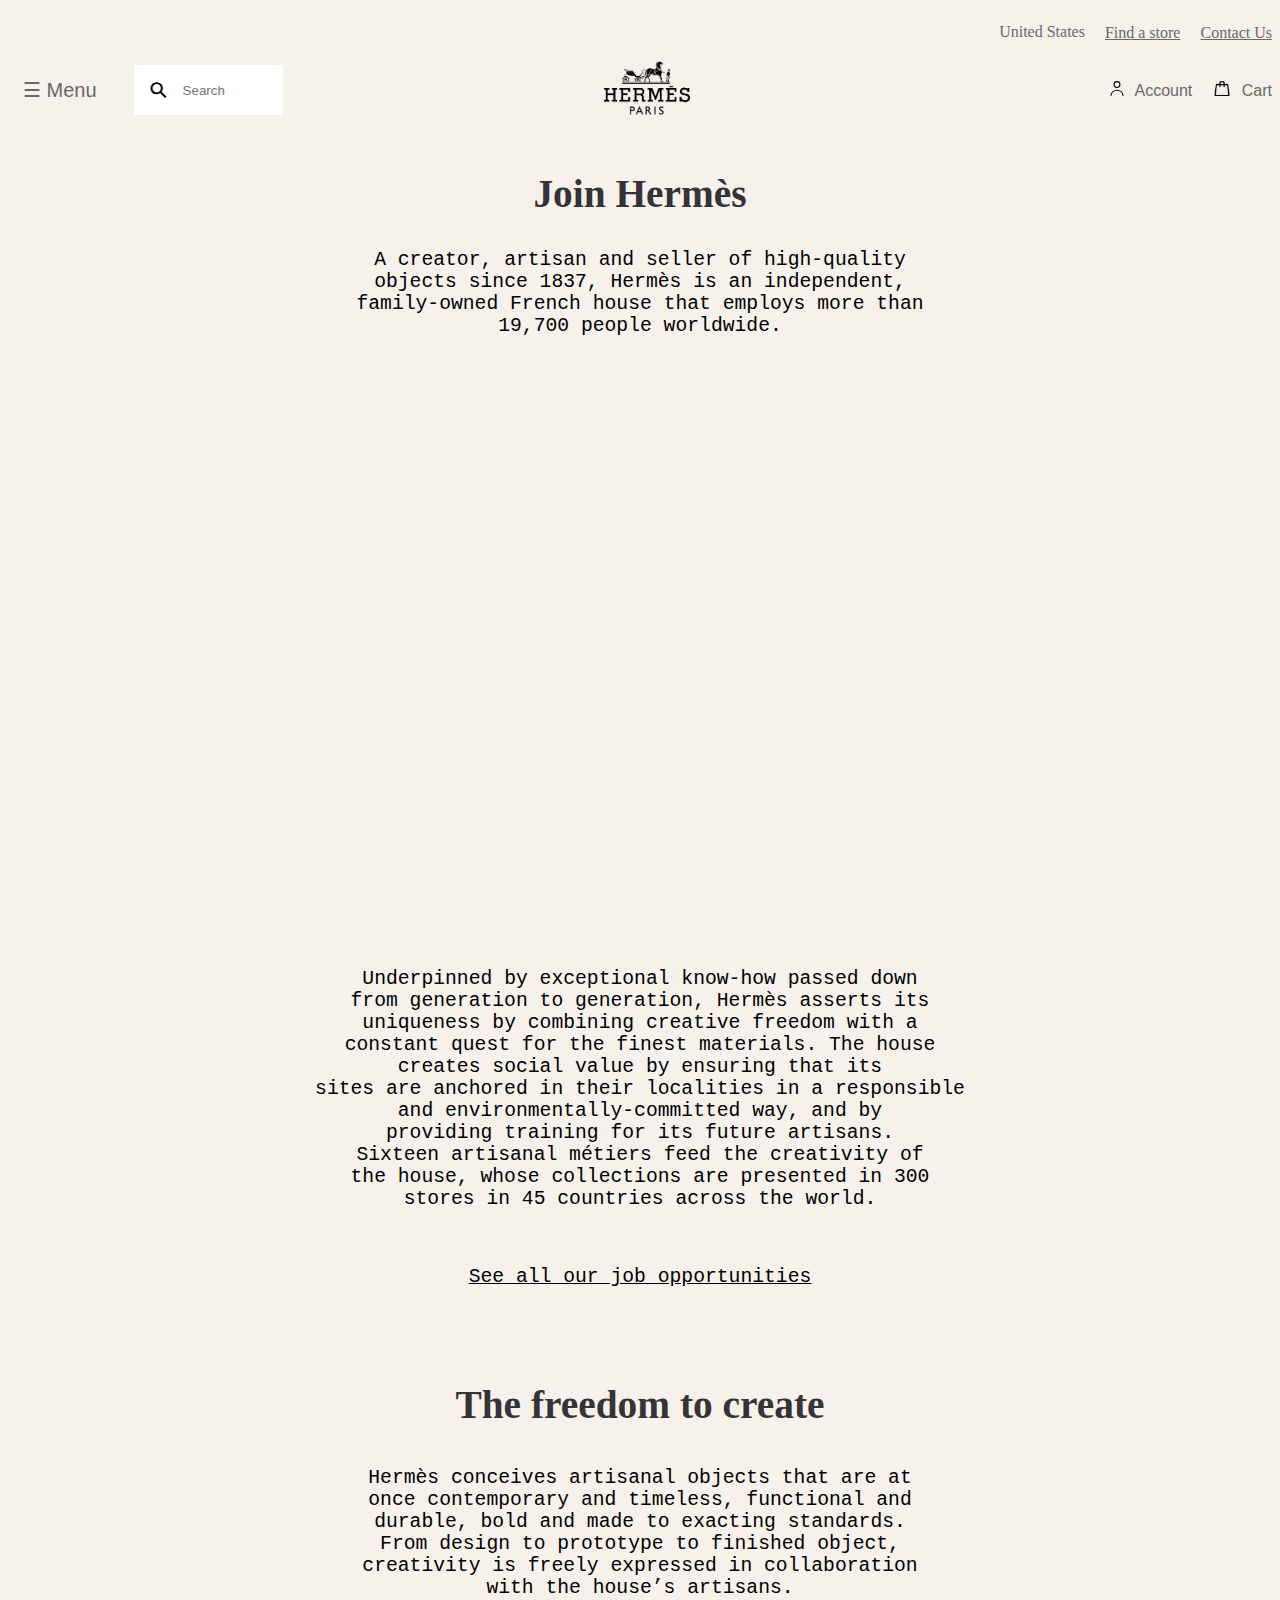
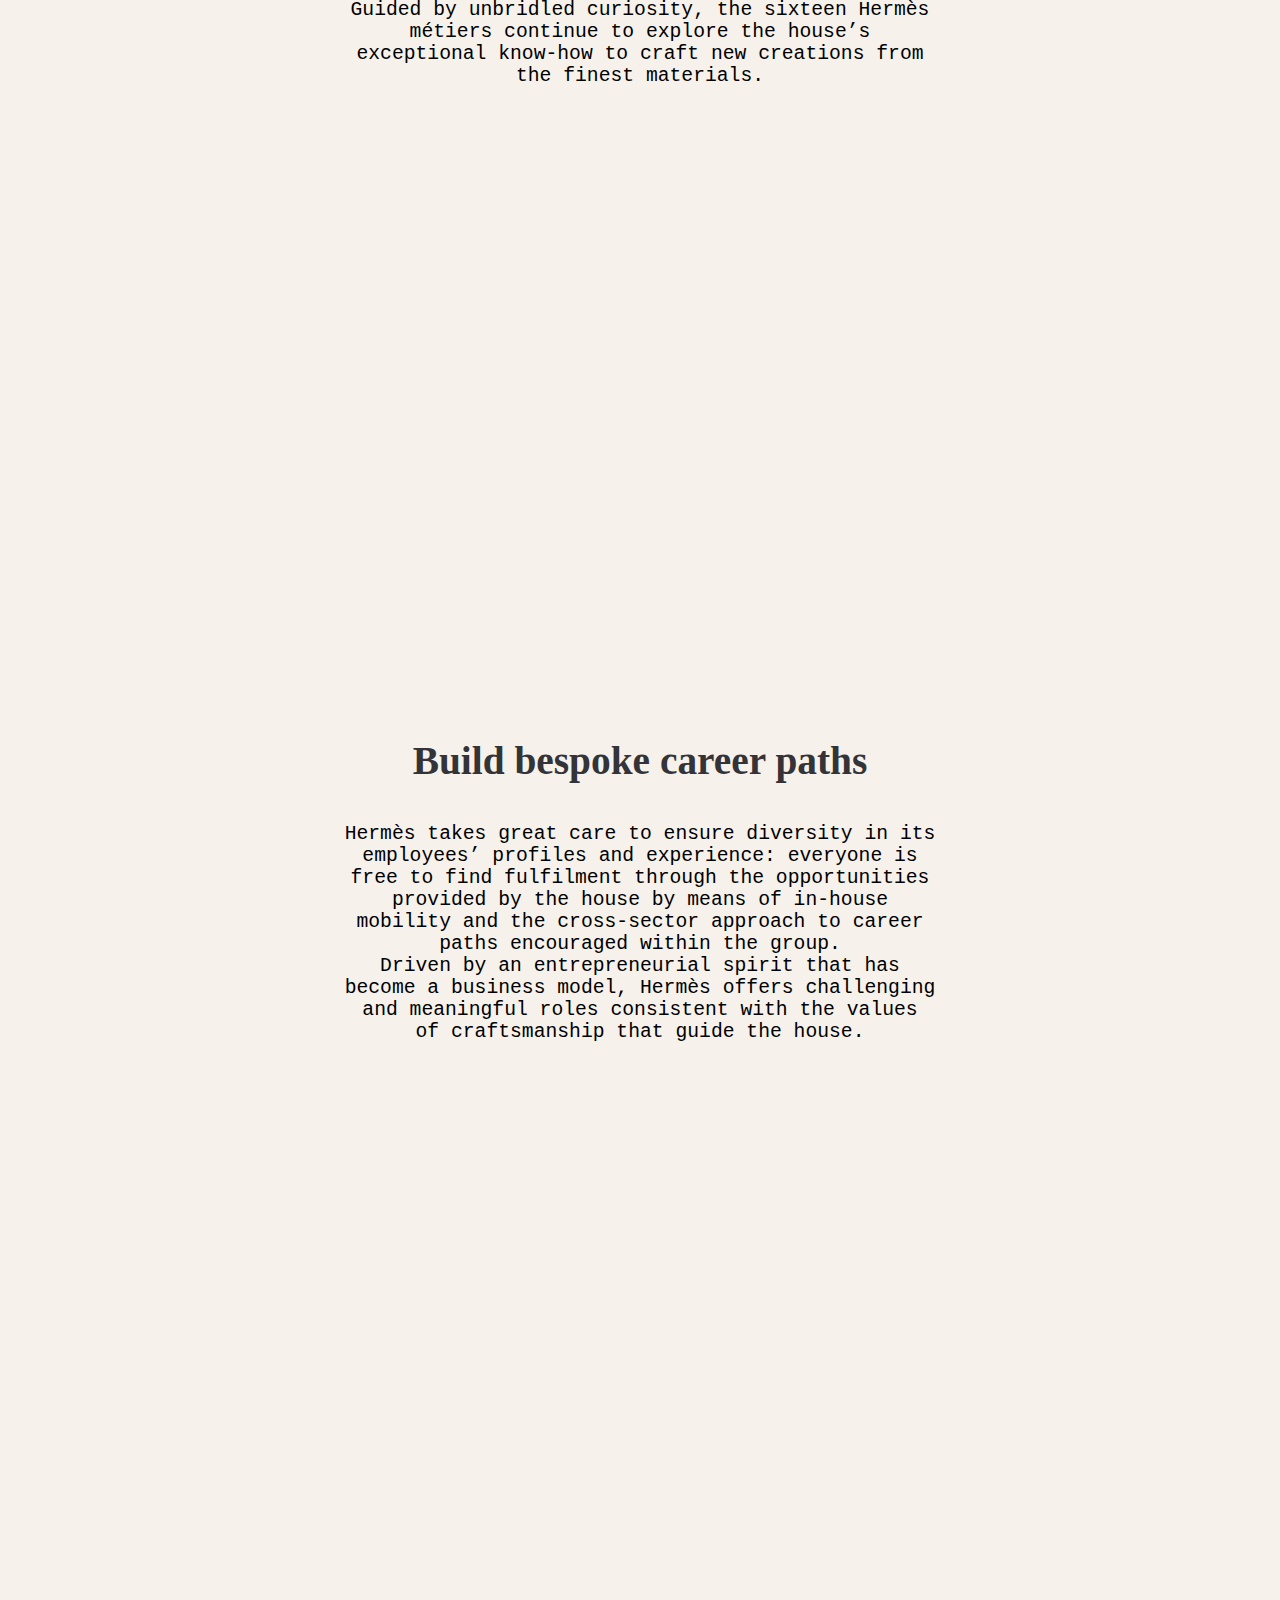
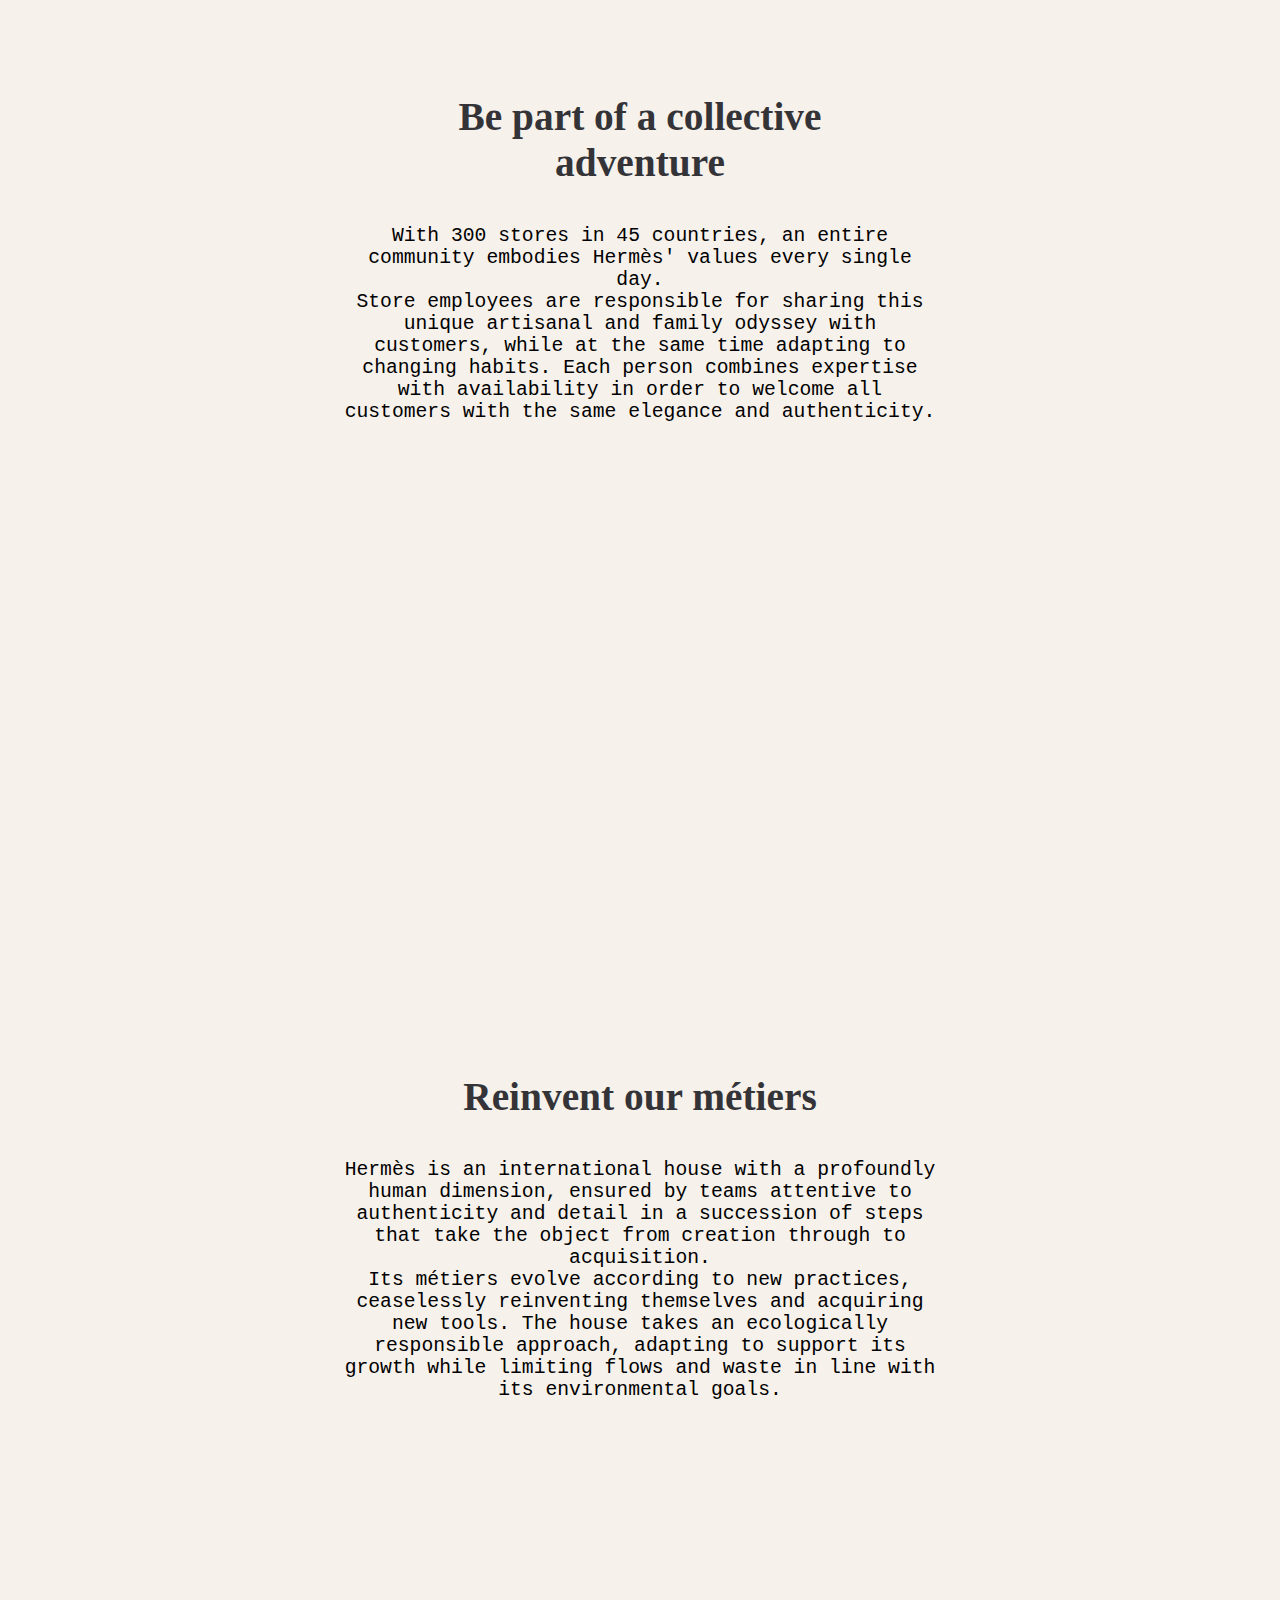
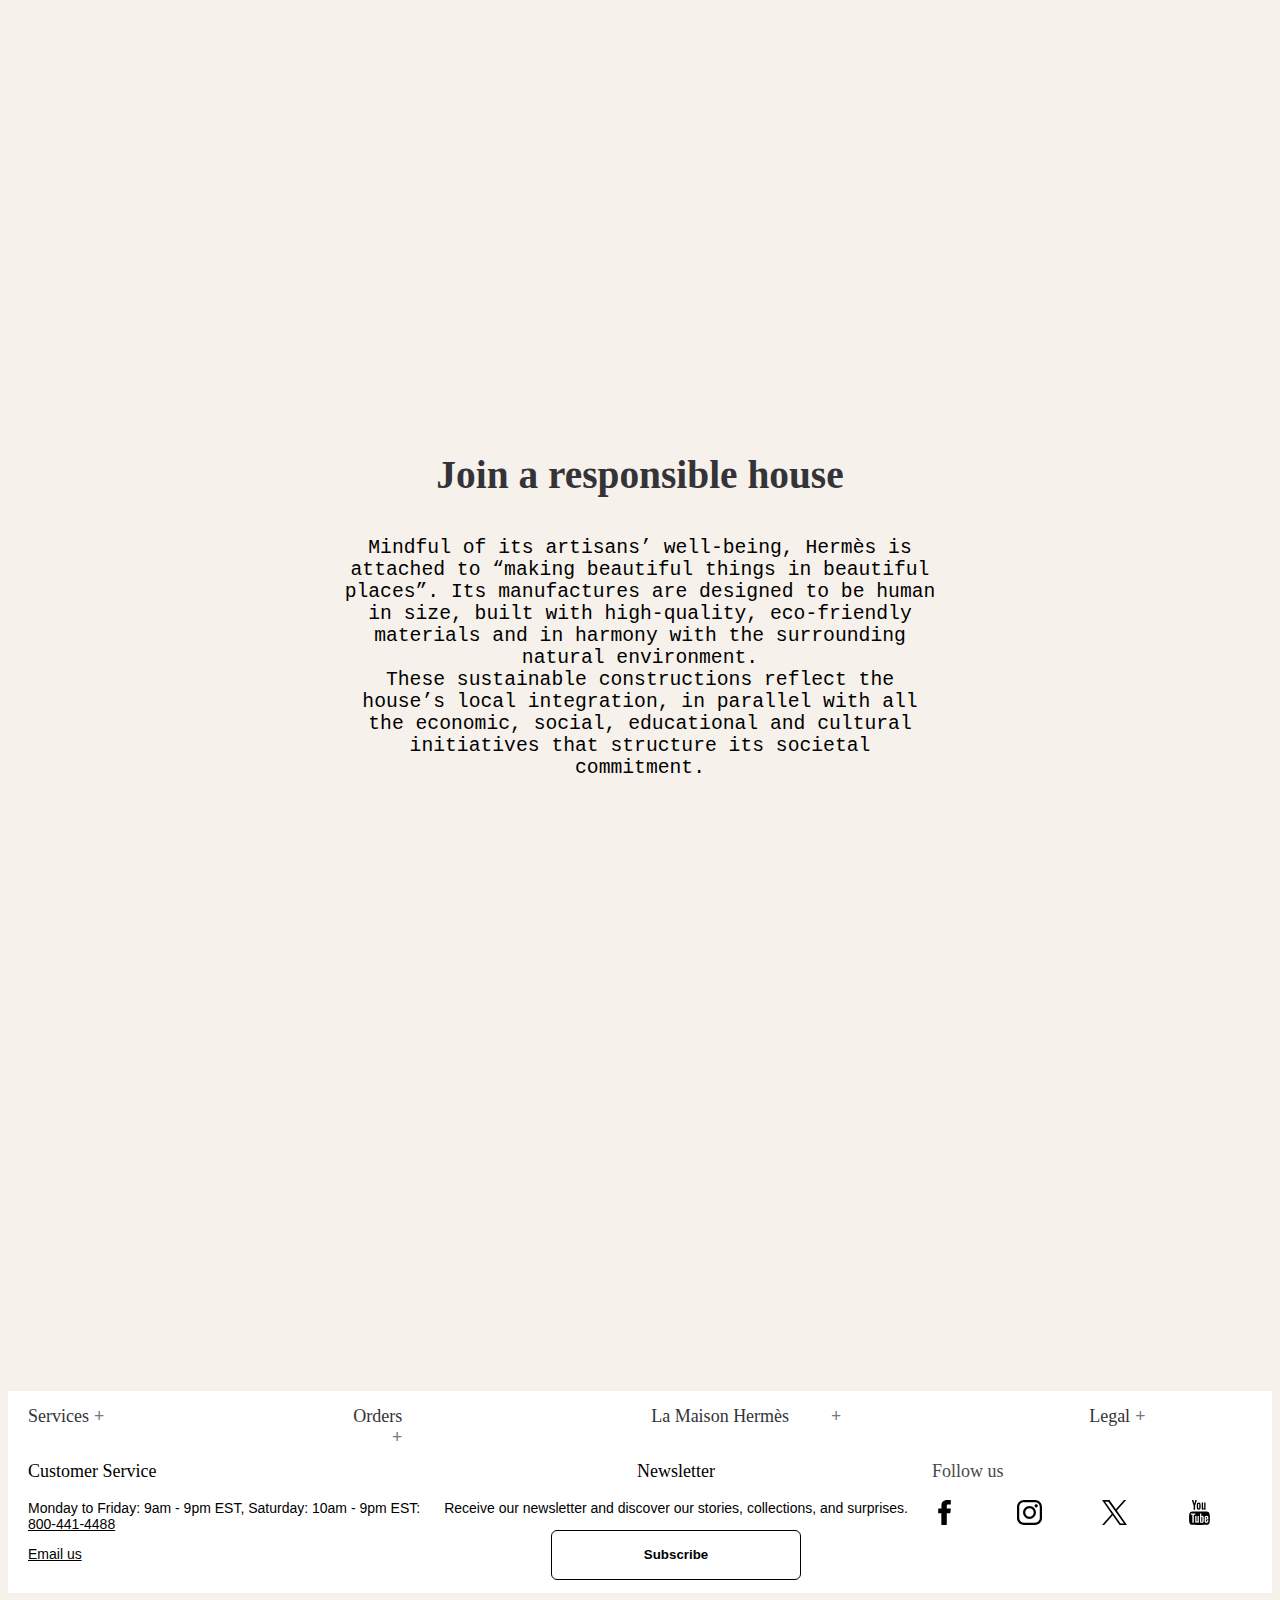
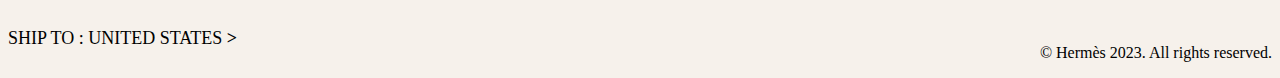
<file: home.html>
<!DOCTYPE html>
<html lang="en">
<head>
    <meta charset="UTF-8">
    <meta name="viewport" content="width=device-width, initial-scale=1.0">
    <title>Join Hermès | Hermès | Hermès USA</title>
    <link rel="stylesheet" href="home.css">
    <link href="https://db.onlinewebfonts.com/c/daf8c1a0f06e7a24d9dca48b9d88dac0?family=Orator+W01+Medium" rel="stylesheet">
    <link href="https://db.onlinewebfonts.com/c/c5bd605b45237a12c99133fa9d7cae49?family=Helvetica+W01+Roman" rel="stylesheet">
    <link rel="icon" type="image/x-icon" href="images/RMS.PA.svg">
    <script src="home.js" defer></script>
</head>
<body>
    <div id="myLocationpanel" class="locationpanel">
        <div class="locationpanel-bgd"></div>
        <div class="locationpanel-content">
            <div class="location-wrapper">
                <a href="javascript:void(0)" class="closebtn" onclick="closeLocation()">X Location</a>
                <p>Please note, should you switch locations, you will lose the contents of your cart.</p>
                <p>Please choose your region:</p>
            </div>
            <button class="accordion">Europe</button>
            <div class="panel">
                <ul>
                    <li>Belgium</li><br>
                    <li>Belgique</li><br>
                    <li>Czech Republic</li><br>
                    <li>Denmark</li><br>
                    <li>Deutschland</li><br>
                    <li>España</li><br>
                    <li>Finland</li><br>
                    <li>France</li><br>
                    <li>Ireland</li><br>
                    <li>Italia</li><br>
                    <li>Luxembourg</li><br>
                    <li>Netherlands</li><br>
                    <li>Norway</li><br>
                    <li>Österreich</li><br>
                    <li>Poland</li><br>
                    <li>Portugal</li><br>
                    <li>Suisse</li><br>
                    <li>Schweiz</li><br>
                    <li>Sweden</li><br>
                    <li>United Kingdom</li><br>
                </ul>
            </div>
            <button class="accordion">Middle East</button>
            <div class="panel">
                <ul>
                    <li>Saudi Arabia</li><br>
                    <li>United Arab Emirates</li><br>
                </ul>
            </div>
            <button class="accordion">Americas</button>
            <div class="panel">
                <ul>
                    <li>United States</li><br>
                    <li>Canada (English)</li><br>
                    <li>Canada (Français)</li><br>
                    <li>Brasil</li><br>
                </ul>
            </div>
            <button class="accordion">Asia</button>
            <div class="panel">
                <ul>
                    <li>中国内地</li><br>
                    <li>Mainland China</li><br>
                    <li>Hong Kong SAR</li><br>
                    <li>Macau SAR</li><br>
                    <li>台灣地區</li><br>
                    <li>日本</li><br>
                    <li>대한민국</li><br>
                    <li>Singapore</li><br>
                    <li>Malaysia</li><br>
                    <li>Thailand</li><br>
                </ul>
            </div>
            <button class="accordion">Oceania</button>
            <div class="panel">
                <ul>
                    <li>Australia</li>
                </ul>
            </div>
        </div>
    </div>
    <div id="mySidepanel" class="sidepanel">
        <div class="sidepanel-content">
            <div class="sidepanel-content-top">
                <br><br><br>
                <a href="javascript:void(0)" class="closebtn" onclick="closeNav()">X Menu</a>
                <button class="accordion">Women</button>
                <div class="panel">
                    <p>Lorem ipsum dolor sit amet, consectetur adipisicing elit, sed do eiusmod tempor incididunt ut labore et dolore magna aliqua. Ut enim ad minim veniam, quis nostrud exercitation ullamco laboris nisi ut aliquip ex ea commodo consequat.</p>
                </div>
                
                <button class="accordion">Men</button>
                <div class="panel">
                    <p>Lorem ipsum dolor sit amet, consectetur adipisicing elit, sed do eiusmod tempor incididunt ut labore et dolore magna aliqua. Ut enim ad minim veniam, quis nostrud exercitation ullamco laboris nisi ut aliquip ex ea commodo consequat.</p>
                </div>
                
                <button class="accordion">Home, outdoor and equestrian</button>
                <div class="panel">
                    <p>Lorem ipsum dolor sit amet, consectetur adipisicing elit, sed do eiusmod tempor incididunt ut labore et dolore magna aliqua. Ut enim ad minim veniam, quis nostrud exercitation ullamco laboris nisi ut aliquip ex ea commodo consequat.</p>
                </div>
                
                <button class="accordion">Jewelry and watches</button>
                <div class="panel">
                    <p>Lorem ipsum dolor sit amet, consectetur adipisicing elit, sed do eiusmod tempor incididunt ut labore et dolore magna aliqua. Ut enim ad minim veniam, quis nostrud exercitation ullamco laboris nisi ut aliquip ex ea commodo consequat.</p>
                </div>
                
                <button class="accordion">Fragrances and make-up</button>
                <div class="panel">
                    <p>Lorem ipsum dolor sit amet, consectetur adipisicing elit, sed do eiusmod tempor incididunt ut labore et dolore magna aliqua. Ut enim ad minim veniam, quis nostrud exercitation ullamco laboris nisi ut aliquip ex ea commodo consequat.</p>
                </div>
                
                <button class="accordion">Gifts and Petit h</button>
                <div class="panel">
                    <p>Lorem ipsum dolor sit amet, consectetur adipisicing elit, sed do eiusmod tempor incididunt ut labore et dolore magna aliqua. Ut enim ad minim veniam, quis nostrud exercitation ullamco laboris nisi ut aliquip ex ea commodo consequat.</p>
                </div>
                
                <button class="accordion">Special editions and services</button>
                <div class="panel">
                    <p>Lorem ipsum dolor sit amet, consectetur adipisicing elit, sed do eiusmod tempor incididunt ut labore et dolore magna aliqua. Ut enim ad minim veniam, quis nostrud exercitation ullamco laboris nisi ut aliquip ex ea commodo consequat.</p>
                </div>
                <hr>
                <button class="accordion">Recreated by Aidan Galvez</button>
                <div class="panel">
                    <p>Check Out My Website!</p>
                </div>
            </div>
            <div class="sidepanel-content-bottom">
                <ul>
                    <br>
                    <li class="sidepanel-content-bottom-bullet"><span class="profile"><img src="images/Pinpoint.svg"></span><span class="modal-footer-text">Find a store</span></li></li>
                    <br><br><br>
                    <li class="sidepanel-content-bottom-bullet"><span class="profile"><img src="images/pfp.svg"></span><span class="modal-footer-text">Account</span></li>
                    <br><br><br>
                    <li class="sidepanel-content-bottom-bullet"><span class="profile"><img src="images/Speech.svg"></span><span class="modal-footer-text">Contact Us</span></li>
                </ul>
            </div>
        </div>
    <div class="locationpanel-bgd"></div>
    </div>
    <div class="wrapper">
        <div class="location">
            <toggle class="openbtn-location" onclick="openLocation()">United States</toggle>  
            <div class="box">
                <a href="#"><p>Find a store</p></a>
            </div>
            <div class="box">
                <a href="#"><p>Contact Us</p></a>
            </div>
        </div>
    </div>
    <header>
        <div id="header" class="wrapper">
            <div class="top">
                <div class="topnav">
                    <toggle class="openbtn" onclick="openNav()">☰ Menu </toggle>  
                    <div class="search-container">
                        <form action="/search" method="get">
                        <input class="search" id="searchleft" type="search" name="q" placeholder="Search">
                        <label class="selector searchselector" for="searchleft"><span class="mglass">&#9906;</span></label>
                        </form>
                    </div>
                    <div class="logo">
                        <div class="logo-picture">
                            <a href="home.html">
                                <img src="images/logo.png">
                            </a>
                        </div>
                        <div class="logo-picture-mobile">
                            <a href="home.html">
                                <img src="images/logo-2.png">
                            </a>
                        </div>
                    </div>
                    <div class="account">
                        <a href="#">
                            <span class="profile"><img src="images/pfp.svg"></span>
                            <span class="svg-text">Account</span>
                        </a>
                    </div>
                    <div class="cart">
                        <a href="#">
                            <span class="handbag"><img src="images/handbag.png"></span>
                            <span class="svg-text">Cart</span>
                        </a>
                    </div>
                </div>
            </div>
        </div>
          
    </header>
    <div class="main-content">
        <h2 class="title">Join Hermès</h2>
            <p class="description">A creator, artisan and seller of high-quality<br>objects since 1837, Hermès is an independent,<br>family-owned French house that employs more than<br>19,700 people worldwide.</p>
            <br><br>
        <iframe class="video" src="https://www.youtube.com/embed/hbfl-5CZxKA" title="YouTube video player" frameborder="0" allow="accelerometer; autoplay; clipboard-write; encrypted-media; gyroscope; picture-in-picture; web-share" allowfullscreen></iframe>
            <br><br><br><br>
            <p class="description">Underpinned by exceptional know-how passed down<br>from generation to generation, Hermès asserts its<br>uniqueness by combining creative freedom with a<br>constant quest for the finest materials. The house<br>creates social value by ensuring that its<br>sites are anchored in their localities in a responsible<br>and environmentally-committed way, and by<br>providing training for its future artisans.<br>Sixteen artisanal métiers feed the creativity of<br>the house, whose collections are presented in 300<br>stores in 45 countries across the world.</p>
            <br><br>
        <a class="description" href="oppportunities.html">See all our job opportunities</a>
            <br><br><br><br>
        <h2>
            <p class="title">The freedom to create</p>
        </h2>
            <p class="description">Hermès conceives artisanal objects that are at<br>once contemporary and timeless, functional and<br>durable, bold and made to exacting standards.<br>From design to prototype to finished object,<br>creativity is freely expressed in collaboration<br>with the house’s artisans.<br>Guided by unbridled curiosity, the sixteen Hermès<br>métiers continue to explore the house’s<br>exceptional know-how to craft new creations from<br>the finest materials.</p>
            <br><br>
        <iframe class="video" src="https://www.youtube.com/embed/azvENQOQ9R8" title="YouTube video player" frameborder="0" allow="accelerometer; autoplay; clipboard-write; encrypted-media; gyroscope; picture-in-picture; web-share" allowfullscreen></iframe>
        <br><br><br><br>
        <h2>
            <p class ="title">Build bespoke career paths</p>
        </h2>
            <p class="description">Hermès takes great care to ensure diversity in its<br>employees’ profiles and experience: everyone is<br>free to find fulfilment through the opportunities<br>provided by the house by means of in-house<br>mobility and the cross-sector approach to career<br>paths encouraged within the group.<br>Driven by an entrepreneurial spirit that has<br>become a business model, Hermès offers challenging<br>and meaningful roles consistent with the values<br>of craftsmanship that guide the house.</p>
            <br><br>
            <iframe class="video" src="https://www.youtube.com/embed/LU_JloiE76A" title="YouTube video player" frameborder="0" allow="accelerometer; autoplay; clipboard-write; encrypted-media; gyroscope; picture-in-picture; web-share" allowfullscreen></iframe>
            <br><br><br><br>
        <h2>
            <p class="title">Be part of a collective<br>adventure</p>
        </h2>
            <p class="description">With 300 stores in 45 countries, an entire<br>community embodies Hermès' values every single<br>day.<br>Store employees are responsible for sharing this<br>unique artisanal and family odyssey with<br>customers, while at the same time adapting to<br>changing habits. Each person combines expertise<br>with availability in order to welcome all<br>customers with the same elegance and authenticity.</p>
        <br><br>
        <iframe class="video" src="https://www.youtube.com/embed/YpZ56R66T5o" title="YouTube video player" frameborder="0" allow="accelerometer; autoplay; clipboard-write; encrypted-media; gyroscope; picture-in-picture; web-share" allowfullscreen></iframe>            <br><br><br><br>
        <h2>
            <p class="title">Reinvent our métiers</p>
        </h2>
            <p class="description">Hermès is an international house with a profoundly<br>human dimension, ensured by teams attentive to<br>authenticity and detail in a succession of steps<br>that take the object from creation through to<br>acquisition.<br>Its métiers evolve according to new practices,<br>ceaselessly reinventing themselves and acquiring<br>new tools. The house takes an ecologically<br>responsible approach, adapting to support its<br>growth while limiting flows and waste in line with<br>its environmental goals.</p>
        <br><br>
        
        <iframe class="video" src="https://www.youtube.com/embed/YZwnYlzvHQI" title="YouTube video player" frameborder="0" allow="accelerometer; autoplay; clipboard-write; encrypted-media; gyroscope; picture-in-picture; web-share" allowfullscreen></iframe>        <br><br><br><br>
        <h2>
            <p class="title">Join a responsible house</p>
        </h2>
            <p class="description">Mindful of its artisans’ well-being, Hermès is<br>attached to “making beautiful things in beautiful<br>places”. Its manufactures are designed to be human<br>in size, built with high-quality, eco-friendly<br>materials and in harmony with the surrounding<br>natural environment.<br>These sustainable constructions reflect the<br>house’s local integration, in parallel with all<br>the economic, social, educational and cultural<br>initiatives that structure its societal<br>commitment.</p>   
        <br><br>
        <iframe class="video" src="https://www.youtube.com/embed/G-HNT1OPn3w" title="YouTube video player" frameborder="0" allow="accelerometer; autoplay; clipboard-write; encrypted-media; gyroscope; picture-in-picture; web-share" allowfullscreen></iframe>        <br><br><br><br>
    </div>
    <footer>
        <div class="service-1 click1">
            <div class="row">
                <div class="medium-12 small-12 columns smalldesc">
                    <div class="accordion-footer">
                        <div class="accordion-content">
                            <services class="services">Services</services>
                            <div class="dropdown-content">
                            <ul>
                                <li>Contact us</li><br>
                                <li>FAQ</li><br>
                                <li>Find a store</li><br>
                                <li>Stores selling beauty products</li><br>
                                <li>Gifting</li><br>
                                <li>Made to measure</li><br>
                                <li>Maintenance and Repair</li><br>
                            </ul>
                            </div>
                        </div>
                        <div class="accordion-content">
                            <section class="section">Orders</section>
                            <div class="dropdown-content">
                                <ul>
                                    <li>Payment</li><br>
                                    <li>Shipping</li><br>
                                    <li>Collect in store</li><br>
                                    <li>Track orders</li><br>
                                    <li>Returns & exchanges</li><br>
                                </ul>
                            </div>
                        </div>
                        <div class="accordion-content">
                            <aside class="aside">La Maison Hermès</aside>
                            <div class="dropdown-content">
                                <ul>
                                    <li>Sustainable development</li><br>
                                    <li>The Hermès Foundation</li><br>
                                    <li>Join Hermès</li><br>
                                    <li>Finance & Governance</li><br>
                                    <li>Our partner brands</li><br>
                                </ul>
                            </div>
                        </div>
                        <div class="accordion-content">
                            <code class="code">Legal</code>
                            <div class="dropdown-content">
                                <ul>
                                    <li>Terms and conditions</li><br>
                                    <li>Privacy & Cookies</li><br>
                                    <li>BCR</li><br>
                                    <li>California Transparency in Supply Chain Act</li><br>
                                    <li>Transparency in coverage</li><br>
                                    <li>Do Not Sell/Share My Personal Information</li><br>
                                    <li>Legal issues</li><br>
                                    <li>Accessibility</li><br>
                                </ul>
                            </div>
                        </div>
                    </div>
                </div>
            </div>
        </div>
        <div class="bottom">
            <div class="media">
                <div class="customer-service">
                    <p class="big-txt">Customer Service</p>
                    <p class="small-txt">Monday to Friday: 9am - 9pm EST, Saturday: 10am - 9pm EST:<br><a href="#">800-441-4488</a></p>
                    <p class="small-txt"><a href="#">Email us</a></p>
                </div>
                <div class="newsletter">
                    <p class="big-txt">Newsletter</p>
                    <p class="small-txt">Receive our newsletter and discover our stories, collections, and surprises.</p>
                    <button class="subscribe"><strong>Subscribe</strong></button>
                </div>
                <div class="socials">
                    <p class="big-txt">Follow us</p>
                        <div class="media-img">
                            <a class="app" href="#"><img src="images/Facebook.svg"></a>
                            <a class="app" href="#"><img src="images/Instagram.svg"></a>
                            <a class="app" href="#"><img src="images/Twitter.svg"></a>
                            <a class="app" href="#"><img class="youtube" src="images/Vintage-Youtube.svg"></a>
                        </div>
                </div>
            </div>
        </div>
    </footer>
    <div class="rock-bottom">
        <toggle class="openbtn-geo" onclick="openLocation()">SHIP TO : UNITED STATES <strong>></strong></toggle>
        <div class="copywrite">
            <p>© Hermès 2023. All rights reserved.</p>
        </div>
    </div>
</body>
</html>
</file>
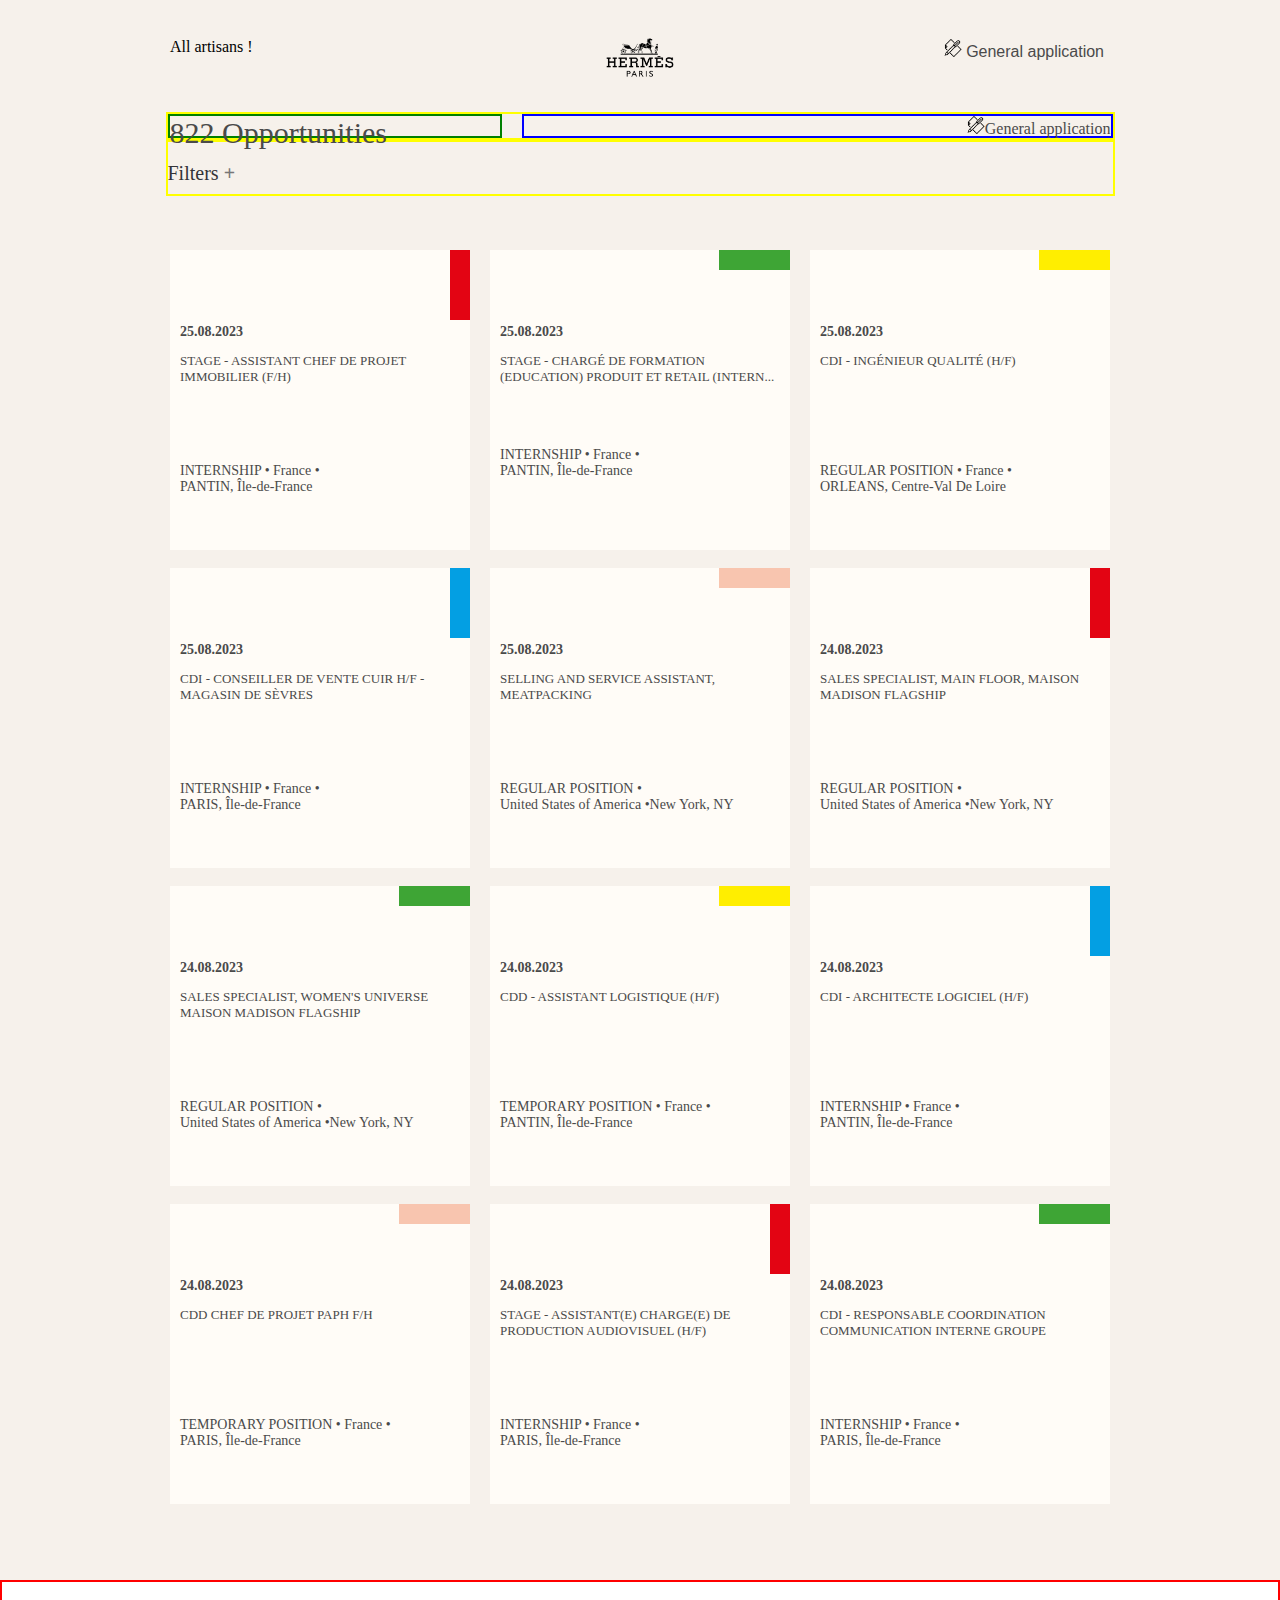
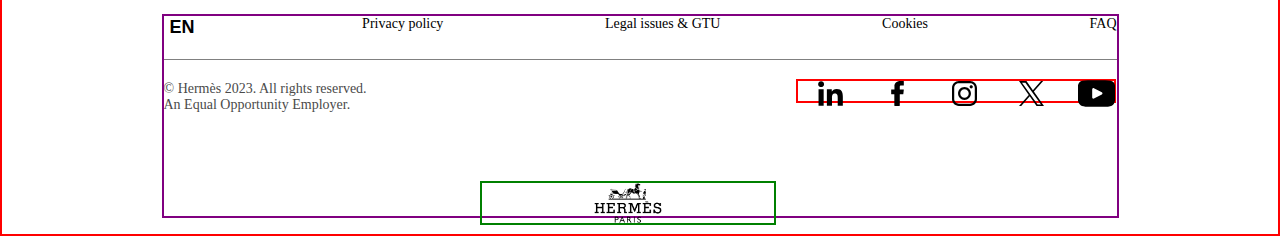
<file: oppportunities.html>
<!DOCTYPE html>
<html lang="en">
<head>
    <meta charset="UTF-8">
    <meta name="viewport" content="width=device-width, initial-scale=1.0">
    <title>Our opportunities | Hermès</title>
    <link rel="stylesheet" href="opportunities.css">
    <link rel="stylesheet" href="https://cdnjs.cloudflare.com/ajax/libs/font-awesome/4.7.0/css/font-awesome.min.css">
    <link rel="icon" type="image/x-icon" href="images/RMS.PA.svg">
    <link href="https://db.onlinewebfonts.com/c/daf8c1a0f06e7a24d9dca48b9d88dac0?family=Orator+W01+Medium" rel="stylesheet">
    <script src="opportunities.js" defer></script>
</head>
<body>
<br>
<div class="directions">
    <div class="left">
        <a href="home.html">All artisans !</a>
    </div>
    <div class="middle">
        <a href="home.html">
            <div class="middle-picture">
                <img src="images/logo.png">
            </div>
            <div class="middle-picture-mobile">
                <img src="images/logo-2.png">
            </div>
        </a>
    </div>
    <div class="right">
        <a href="#">
            <div class="right-text">
                <button class="button open-button">
                    <span class="apply"><img src="images/apply.png">
                    <span class= "gen-app">General application</span>
                </button>
            </div>
        </a>
    </div>
    <dialog class="modal" id="modal">
        <div class="modal-title">
            <p class="choice">Choose your country</p>
            <button class="button close-button"><span class="x">X</span></button>
        </div>
        <hr>
        <div class="countries">
            <div class="col-1">
                <ul class="col-2">
                    <a href="#"><li>Germany</li></a><br>
                    <a href="#"><li>Argentina</li></a><br>
                    <a href="#"><li>Australia</li></a><br>
                    <a href="#"><li>Austria</li></a><br>
                    <a href="#"><li>Belgium</li></a><br>
                    <a href="#"><li>Brazil</li></a><br>
                    <a href="#"><li>Canada</li></a>
                </ul>
            </div>
            <div class="col-1">
                <ul class="col-2">
                    <a href="#"><li>China</li></a><br>
                    <a href="#"><li>South Korea</li></a><br>
                    <a href="#"><li>Denmark</li></a><br>
                    <a href="#"><li>United Arab Emirates</li></a><br>
                    <a href="#"><li>Spain</li></a><br>
                    <a href="#"><li>United States of America</li></a><br>
                    <a href="#"><li>Finland</li></a>
                </ul>
            </div>
            <div class="col-1">
                <ul class="col-2">
                    <a href="#"><li>France</li></a><br>
                    <a href="#"><li>Greece</li></a><br>
                    <a href="#"><li>India</li></a><br>
                    <a href="#"><li>Ireland</li></a><br>
                    <a href="#"><li>Italy</li></a><br>
                    <a href="#"><li>Japan</li></a><br>
                    <a href="#"><li>Luxembourg</li></a>
                </ul>
            </div>
            <div class="col-1">
                <ul class="col-2">
                    <a href="#"><li>Malaysia</li></a><br>
                    <a href="#"><li>Mexico</li></a><br>
                    <a href="#"><li>Norway</li></a><br>
                    <a href="#"><li>Netherlands</li></a><br>
                    <a href="#"><li>Poland</li></a><br>
                    <a href="#"><li>Portugal</li></a><br>
                    <a href="#"><li>United Kingdom</li></a>
                </ul>
            </div>
            <div class="col-1">
                <ul class="col-2">
                    <a href="#"><li>Singapore</li></a><br>
                    <a href="#"><li>Switzerland</li></a><br>
                    <a href="#"><li>Sweden</li></a><br>
                    <a href="#"><li>Thailand</li></a><br>
                    <a href="#"><li>Turkey</li></a>
                </ul>
            </div>
        </div>
    </dialog>
</div>
<br><br><br>


<div class="container">
    <div class="opportunities">822 Opportunities</div>

    <div class="search">
        <a href="#">
            <div class="right-text">
                <span class="apply"><img src="images/apply.png"><span class= "gen-app">General application</span>
            </div>
        </a>
    </div>
</div>

<div class="service-1 click1">
    <div class="container">
        <div class="medium-12 small-12 columns smalldesc">
            <section class="filters">Filters</section>
            <div class="filter-container">
                <div class="title">
                    Country / Region
                    <hr>
                    <div class="selection">
                        <label class="alerts">Australia (2)
                            <input type="checkbox">
                            <span class="checkmark"></span>
                        </label>
                        <label class="alerts">Austria (3)
                            <input type="checkbox">
                            <span class="checkmark"></span>
                        </label>
                        <label class="alerts">Belgium (7)
                            <input type="checkbox">
                            <span class="checkmark"></span>
                        </label>
                        <label class="alerts">China (35)
                            <input type="checkbox">
                            <span class="checkmark"></span>
                        </label>
                        <label class="alerts">Denmark (2)
                            <input type="checkbox">
                            <span class="checkmark"></span>
                        </label>
                        <label class="alerts">France (590)
                            <input type="checkbox">
                            <span class="checkmark"></span>
                        </label>
                        <label class="alerts">Germany (31)
                            <input type="checkbox">
                            <span class="checkmark"></span>
                        </label>
                        <label class="alerts">Guam (3)
                            <input type="checkbox">
                            <span class="checkmark"></span>
                        </label>
                        <label class="alerts">Italy (46)
                            <input type="checkbox">
                            <span class="checkmark"></span>
                        </label>
                        <label class="alerts">Malaysia (1)
                            <input type="checkbox">
                            <span class="checkmark"></span>
                        </label>
                        <label class="alerts">Mexico (1)
                            <input type="checkbox">
                            <span class="checkmark"></span>
                        </label>
                        <label class="alerts">Monaco (2)
                            <input type="checkbox">
                            <span class="checkmark"></span>
                        </label>
                        <label class="alerts">Netherlands (3)
                            <input type="checkbox">
                            <span class="checkmark"></span>
                        </label>
                        <label class="alerts">Singapore (2)
                            <input type="checkbox">
                            <span class="checkmark"></span>
                        </label>
                        <label class="alerts">South Korea (9)
                            <input type="checkbox">
                            <span class="checkmark"></span>
                        </label>
                        <label class="alerts">Sweden (3)
                            <input type="checkbox">
                            <span class="checkmark"></span>
                        </label>
                        <label class="alerts">Switzerland (11)
                            <input type="checkbox">
                            <span class="checkmark"></span>
                        </label>
                        <label class="alerts">Thailand (1)
                            <input type="checkbox">
                            <span class="checkmark"></span>
                        </label>
                        <label class="alerts">Turkey (1)
                            <input type="checkbox">
                            <span class="checkmark"></span>
                        </label>
                        <label class="alerts">United Arab Emirates (1)
                            <input type="checkbox">
                            <span class="checkmark"></span>
                        </label>
                        <label class="alerts">United Kingdom (10)
                            <input type="checkbox">
                            <span class="checkmark"></span>
                        </label>
                        <label class="alerts">United States of America (92)
                            <input type="checkbox">
                            <span class="checkmark"></span>
                        </label>
                    </div>
                    
                </div>
                <div class="title">Jobs
                    <hr>
                    <div class="selection">
                        <label class="alerts">Administrative Functions (17)
                            <input type="checkbox">
                            <span class="checkmark"></span>
                        </label>
                        <label class="alerts">Communication (60)
                            <input type="checkbox">
                            <span class="checkmark"></span>
                        </label>
                        <label class="alerts">Creation and Collection (32)
                            <input type="checkbox">
                            <span class="checkmark"></span>
                        </label>
                        <label class="alerts">Development and Innovation (41)
                            <input type="checkbox">
                            <span class="checkmark"></span>
                        </label>
                        <label class="alerts">Digital (21)
                            <input type="checkbox">
                            <span class="checkmark"></span>
                        </label>
                        <label class="alerts">Finance (41)
                            <input type="checkbox">
                            <span class="checkmark"></span>
                        </label>
                        <label class="alerts">HSE and Sustainable Development (16)
                            <input type="checkbox">
                            <span class="checkmark"></span>
                        </label>
                        <label class="alerts">Human Resources, Organisation (28)
                            <input type="checkbox">
                            <span class="checkmark"></span>
                        </label>
                        <label class="alerts">IT (51)
                            <input type="checkbox">
                            <span class="checkmark"></span>
                        </label>
                        <label class="alerts">Legal (7)
                            <input type="checkbox">
                            <span class="checkmark"></span>
                        </label>
                        <label class="alerts">Manufactory - Management (3)
                            <input type="checkbox">
                            <span class="checkmark"></span>
                        </label>
                        <label class="alerts">Patrimoine (5)
                            <input type="checkbox">
                            <span class="checkmark"></span>
                        </label>
                        <label class="alerts">Philanthrophy (3)
                            <input type="checkbox">
                            <span class="checkmark"></span>
                        </label>
                        <label class="alerts">Production (89)
                            <input type="checkbox">
                            <span class="checkmark"></span>
                        </label>
                        <label class="alerts">Quality (39)
                            <input type="checkbox">
                            <span class="checkmark"></span>
                        </label>
                        <label class="alerts">Real Estate (7)
                            <input type="checkbox">
                            <span class="checkmark"></span>
                        </label>
                        <label class="alerts">Retail (187)
                            <input type="checkbox">
                            <span class="checkmark"></span>
                        </label>
                        <label class="alerts">Sales Development & Retail Support (114)
                            <input type="checkbox">
                            <span class="checkmark"></span>
                        </label>
                        <label class="alerts">Security, Safety, Facility Management and General Services (18)
                            <input type="checkbox">
                            <span class="checkmark"></span>
                        </label>
                        <label class="alerts">Supply Chain and Purchasing (73)
                            <input type="checkbox">
                            <span class="checkmark"></span>
                        </label>
                        <label class="alerts">Top Management (3)
                            <input type="checkbox">
                            <span class="checkmark"></span>
                        </label>
                    </div>
                </div>
                <div class="title">Type of Contract
                    <hr>
                    <div class="selection">
                        <label class="alerts">Internship (167)
                            <input type="checkbox">
                            <span class="checkmark"></span>
                        </label>
                        <label class="alerts">Regular position (532)
                            <input type="checkbox">
                            <span class="checkmark"></span>
                        </label>
                        <label class="alerts">Temporary (80)
                            <input type="checkbox">
                            <span class="checkmark"></span>
                        </label>
                        <label class="alerts">Temporary position (26)
                            <input type="checkbox">
                            <span class="checkmark"></span>
                        </label>
                        <label class="alerts">VIE (1)
                            <input type="checkbox">
                            <span class="checkmark"></span>
                        </label>
                        <label class="alerts">Work Study (49)
                            <input type="checkbox">
                            <span class="checkmark"></span>
                        </label>
                    </div>
                </div>
            </div>
        </div>
    </div>
</div>

<br><br><br>

<div class="contain">
    <div class="row">
        <a href="#">
            <div class="red">
                <div class="flag-red"></div>
                <div class="content">
                    <span class="date"><br><br><br><br><strong>25.08.2023</strong></span>
                    <p class="description">STAGE - ASSISTANT CHEF DE PROJET IMMOBILIER (F/H)</p>
                    <p class="list"><br><br><br><br>INTERNSHIP • France •<br>PANTIN, Île-de-France</p>
                </div>
            </div>
        </a>
        <a href="#">
            <div class="green">
                <div class="flag-green"></div>
                <div class="content">
                    <span class="date"><br><br><br><br><strong>25.08.2023</strong></span>
                    <p class="description">STAGE - CHARGÉ DE FORMATION (EDUCATION) PRODUIT ET RETAIL (INTERN...</p>
                    <p class="list"><br><br><br>INTERNSHIP • France •<br>PANTIN, Île-de-France</p>
                </div>
            </div>
        </a>
        <a href="#">
            <div class="yellow">
                <div class="flag-yellow"></div>
                <div class="content">
                    <span class="date"><br><br><br><br><strong>25.08.2023</strong></span>
                    <p class="description">CDI - INGÉNIEUR QUALITÉ (H/F)</p>
                    <p class="list"><br><br><br><br><br>REGULAR POSITION • France •<br>ORLEANS, Centre-Val De Loire</p>
                </div>
            </div>
        </a>
    </div> 
    <br>
    <div class="row">
        <a href="#">
            <div class="blue">
                <div class="flag-blue"></div>
                <div class="content">
                    <span class="date"><br><br><br><br><strong>25.08.2023</strong></span>
                    <p class="description">CDI - CONSEILLER DE VENTE CUIR H/F - MAGASIN DE SÈVRES</p>
                    <p class="list"><br><br><br><br>INTERNSHIP • France •<br>PARIS, Île-de-France</p>
                </div>
            </div>
        </a>
        <a href="#">
            <div class="tan">
                <div class="flag-tan"></div>
                <div class="content">
                    <span class="date"><br><br><br><br><strong>25.08.2023</strong></span>
                    <p class="description">SELLING AND SERVICE ASSISTANT, MEATPACKING</p>
                    <p class="list"><br><br><br><br>REGULAR POSITION •<br>United States of America •New York, NY</p>
                </div>
            </div>
        </a>
        <a href="#">
            <div class="red">
                <div class="flag-red"></div>
                <div class="content">
                    <span class="date"><br><br><br><br><strong>24.08.2023</strong></span>
                    <p class="description">SALES SPECIALIST, MAIN FLOOR, MAISON MADISON FLAGSHIP</p>
                    <p class="list"><br><br><br><br>REGULAR POSITION •<br>United States of America •New York, NY</p>
                </div>
            </div>
        </a>
    </div> 
    <br>
    <div class="row">
        <a href="#">
            <div class="green">
                <div class="flag-green"></div>
                <div class="content">
                    <span class="date"><br><br><br><br><strong>24.08.2023</strong></span>
                    <p class="description">SALES SPECIALIST, WOMEN'S UNIVERSE MAISON MADISON FLAGSHIP</p>
                    <p class="list"><br><br><br><br>REGULAR POSITION •<br>United States of America •New York, NY</p>
                </div>
            </div>
        </a>
        <a href="#">
            <div class="yellow">
                <div class="flag-yellow"></div>
                <div class="content">
                    <span class="date"><br><br><br><br><strong>24.08.2023</strong></span>
                    <p class="description">CDD - ASSISTANT LOGISTIQUE (H/F)</p>
                    <p class="list"><br><br><br><br><br>TEMPORARY POSITION • France •<br>PANTIN, Île-de-France</p>
                </div>
            </div>
        </a>
        <a href="#">
            <div class="blue">
                <div class="flag-blue"></div>
                <div class="content">
                    <span class="date"><br><br><br><br><strong>24.08.2023</strong></span>
                    <p class="description">CDI - ARCHITECTE LOGICIEL (H/F)</p>
                    <p class="list"><br><br><br><br><br>INTERNSHIP • France •<br>PANTIN, Île-de-France</p>
                </div>
            </div>
        </a>
    </div> 
</div>
<br>
<div class="row">
    <a href="#">
        <div class="tan">
            <div class="flag-tan"></div>
            <div class="content">
                <span class="date"><br><br><br><br><strong>24.08.2023</strong></span>
                <p class="description">CDD CHEF DE PROJET PAPH F/H</p>
                <p class="list"><br><br><br><br><br>TEMPORARY POSITION • France •<br>PARIS, Île-de-France</p>
            </div>
        </div>
    </a>
    <a href="#">
        <div class="red">
            <div class="flag-red"></div>
            <div class="content">
                <span class="date"><br><br><br><br><strong>24.08.2023</strong></span>
                <p class="description">STAGE - ASSISTANT(E) CHARGE(E) DE PRODUCTION AUDIOVISUEL (H/F)</p>
                <p class="list"><br><br><br><br>INTERNSHIP • France •<br>PARIS, Île-de-France</p>
            </div>
        </div>
    </a>
    <a href="#">
        <div class="green">
            <div class="flag-green"></div>
            <div class="content">
                <span class="date"><br><br><br><br><strong>24.08.2023</strong></span>
                <p class="description">CDI - RESPONSABLE COORDINATION COMMUNICATION INTERNE GROUPE</p>
                <p class="list"><br><br><br><br>INTERNSHIP • France •<br>PARIS, Île-de-France</p>
            </div>
        </div>
    </a>
</div> 
<br>
<br>

<footer>
    <div class="bottom">
        <br><br>
        <div class="wrapper">
            <div class="bottom-content">
                <div class="dropdown">
                    <button onclick="myFunction()" class="dropbtn">EN</button>
                    <div id="myDropdown" class="dropdown-content">
                        <a href="#">EN</a>
                        <a href="#">FR</a>
                    </div>
                </div>
                <a href="#">Privacy policy</a>
                <a href="#">Legal issues & GTU</a>
                <a href="#">Cookies</a>
                <a href="#">FAQ</a>
            </div>
        <div class="slice"></div>
            <div class="info-dump">
                <div class="copywrite">© Hermès 2023. All rights reserved. <br>An Equal Opportunity Employer.</div>
                <div class="middle">
                    <a href="home.html">
                        <div class="middle-picture-bottom">
                            <img src="images/logo.png">
                        </div>
                    </a>
                </div>
                <div class="socials">
                    <a href="#"><img src="images/LinkedIn.svg"></a>
                    <a href="#"><img src="images/Facebook.svg"></a>
                    <a href="#"><img src="images/Instagram.svg"></a>
                    <a href="#"><img src="images/Twitter.svg"></a>
                    <a href="#"><img class="youtube" src="images/Youtube.svg"></a>
                </div>
            </div>
        </div> 
        <br>
    </div>
</footer>
</body>
</html>
</file>
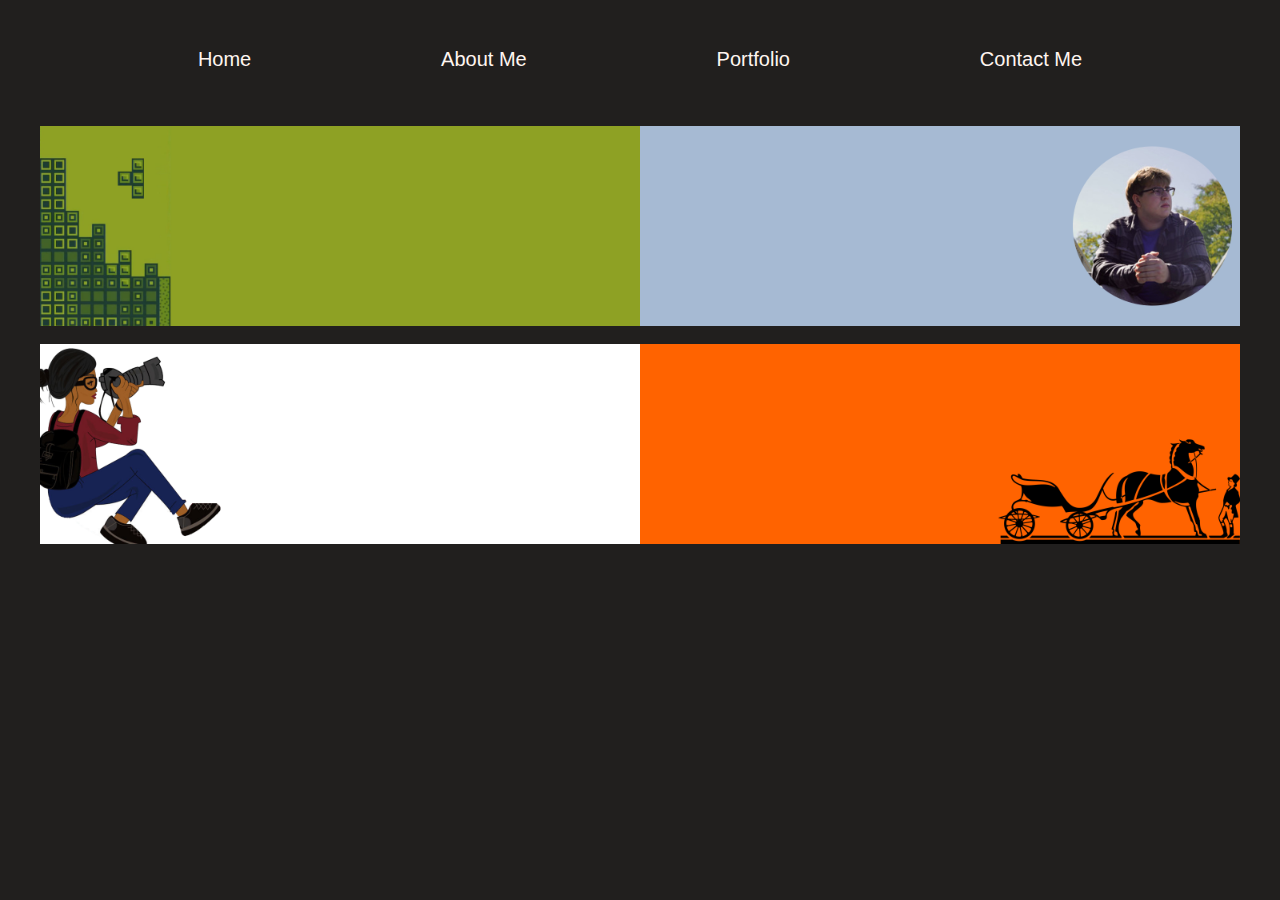
<file: portfolio.html>
<!DOCTYPE html>
<html lang="en">
<head>
    <meta charset="UTF-8">
    <meta name="viewport" content="width=device-width, initial-scale=1.0">
    <link rel="stylesheet" href="portfolio.css">
    <link rel="stylesheet" href="portfolio.css">
    <title>Portfolio | Aidan Galvez</title>
</head>
<body>
    <header>
        <div class="navbar">
            <a class="nav" href="index.html">Home</a>
            <a class="nav" href="aboutme.html">About Me</a>
            <a class="nav" href="portfolio.html">Portfolio</a>
            <a class="nav" href="contact.html">Contact Me</a>
        </div>
    </header>
    <br>
    <div class="wrapper">
        <div class="cell-wrapper">
            <a class="cell" href="contact.html">
                <img src="images/WBW.jpg">
                <div class="description">
                    <div class="content-left">
                        <h1>Wayback Wares</h1>
                        <p>Link to the homepage of my business that I started in Apr. 2021</p>
                    </div>
                </div>
            </a>
            <a class="cell" href="contact.html">
                <img src="images/TKM.jpg">
                <div class="description">
                    <div class="content-right">
                        <h1>The Kid Modest</h1>
                        <p>Link to the homepage of my business that I started in Apr. 2021</p>
                    </div>
                </div>
            </a>
        </div>
        <br>
        <div class="cell-wrapper">
            <a class="cell" href="https://directedbydianand.github.io">
                <img src="images/DBD.jpg">
                <div class="description">
                    <div class="content-left">
                        <h1>Directed by Dianand</h1>
                        <p>Portfolio website I created using HTML, CSS, and JavaScript for a friend of mine in Aug. 2023</p>
                    </div>
                </div>
            </a>
            <a class="cell" href="contact.html">
                <img src="images/Hermes Banner.jpg">
                <div class="description">
                    <div class="content-right">
                        <h1>Hermès</h1>
                        <p>Recreated the Hermes hiring landing page and application list using HTML, CSS, and<br>JavaScript</p>
                    </div>
                </div>
            </a>
        </div>
    </div>
</body>
</file>
<file: home.css>
body {
  background-color: #f6f1eb;

}

a{
  color: black;
}

a:link {
  color: black;
}

a:link:hover {
  text-decoration: none;
}

.wrapper {
  display: flex;
  justify-content: center;
  align-items: center;
}

.location {
  position: relative;
  display: flex;
  flex-direction: row;
  justify-content: flex-end;
  column-gap: 20px;
  width: 1350px;
  color: #696969;
  
}

.location a {
  color: #696969;
}

/* Header */

.header {
  position: absolute;
}

.sticky {
  position: fixed;
  top: 0;
  width: 100%;
}

.top {
  width: 1350px;
  height: 80px;
  background-color: #f6f1eb;
  align-items: center;
}

.topnav {
  display: flex;
  flex-direction: row;
  justify-content: space-between;
  column-gap: 20px;
  align-items: center;
  font-family: "Arial", "Helvetica", sans-serif!important;
  color: #696969;
}

.logo {
  flex: 1;
}

.logo img {
  width: 100px;
  height: 60px;
  scale: 90%;
}

.logo-picture {
  display: flex;
  position: relative;
  align-items: center;
  justify-content: center;
}

.logo-picture-mobile {
  display: none;
  position: relative;
  align-items: center;
  justify-content: center;
}

.profile img {
  width: 18px;
  height: 15px;
  margin-right: 5px;
}

.cart img {
  width: 20px;
  height: 15px;
  margin-right: 5px;
}

.account a {
  text-decoration: none;
  color: #696969;
}

.cart a {
  text-decoration: none;
  color: #696969;
}

.locationpanel  {
  width: 0;
  position: fixed;
  display: flex;
  justify-content: center;
  z-index: 1;
  height: 100%;
  top: 0;
  right: 0;
  overflow-x: hidden;
  transition: 0.3s;
  background-color:rgba(105, 105, 105, 0.5);

}

.locationpanel a {
  padding: 8px 8px 8px 32px;
  text-decoration: none;
  font-size: 25px;
  display: block;
  transition: 0.3s;
}

.location-wrapper {
  margin-left: 20px;
}

.locationpanel .closebtn {
  top: 0;
  font-size: 36px;
  font-family: "Orator W01 Medium", "Gill Sans", "Gill Sans MT", calibri, serif;
  color: #696969;
}

.locationpanel-content {
  width: 400px;
  height: 99%;
  width: 30%;
  bottom: 100px;
  background-color:white;
}

.locationpanel-bgd {
  width: 100%;
  height: 99%;
  background-color:rgba(105, 105, 105, 0.5);
}

.sidepanel  {
  width: 0;
  position: fixed;
  display: flex;
  flex-direction: row;
  justify-content: center;
  align-items: center;
  z-index: 1;
  height: 100%;
  top: 0;
  left: 0;
  overflow-x: hidden;
  transition: 0.3s;
}

.sidepanel a {
  padding: 8px 8px 8px 32px;
  text-decoration: none;
  font-size: 25px;
  display: block;
  transition: 0.3s;
}

.sidepanel .closebtn {
  top: 0;
  font-size: 36px;
  font-family: "Orator W01 Medium", "Gill Sans", "Gill Sans MT", calibri, serif;
  color: #696969;
}

.sidepanel-content {
  display: flex;
  flex-direction: column;
  height: 100%;
}

.sidepanel-content-top {
  background-color: white;
  width: 500px;
  height: 100rem;
}

.sidepanel-content-bottom {
  background-color: #f6f1eb;
  height: 80%;
  width: 300px;
  padding-left: 200px;
  column-gap: 100px;
}

.sidepanel-content-bottom-bullet {
  color: black;
  font-family: Arial, Helvetica, sans-serif;
  cursor: pointer;
}

.openbtn {
  font-size: 20px;
  cursor: pointer;
  color: #696969;
  padding: 10px 15px;
  border: none;
}

.openbtn-location {
  cursor: pointer;
  border: none;
  margin-top: 15px;
}

.openbtn-geo {
  position: relative;
  font-size: 18px;
  font-family: "Orator W01 Medium", "Gill Sans", "Gill Sans MT", calibri, serif;
  cursor: pointer;
}

.rock-bottom {
  margin-top: 35px;
}


.accordion {
  background-color: white;
  font-family: "Orator W01 Medium", "Gill Sans", "Gill Sans MT", calibri, serif;
  color: #696969;
  cursor: pointer;
  padding: 18px;
  width: 100%;
  border: none;
  text-align: left;
  outline: none;
  font-size: 19px;
  transition: 0.4s;
}

.accordion:after {
  content: '\002B';
  color: #777;
  font-weight: bold;
  float: right;
  margin-left: 5px;
}

.active:after {
  content: "\2212";
}

.panel {
  padding: 0 18px;
  background-color: white;
  font-size: 18px;
  max-height: 0;
  color: #696969;
  overflow: hidden;
  transition: max-height 0.2s ease-out;
}

.panel ul li {
  text-decoration: none;
  margin-left: 20px;

}

.selector {
	display: inline-block;
	margin: 4px 2px;
	background-color: white;
	font-size: 14px;
	padding-left: 32px;
	padding-right: 32px;
	height: 50px;
	line-height: 50px;
	text-align: center;
	color: black;
	text-decoration: none;
	cursor: pointer;
	-moz-user-select: none;
	-khtml-user-select: none;
	-webkit-user-select: none;
	-ms-user-select: none;
	user-select: none;
}

.selector:hover {
	transition-duration: 0.4s;
	-moz-transition-duration: 0.4s;
	-webkit-transition-duration: 0.4s;
	-o-transition-duration: 0.4s;
	background-color: white;
	color: black;
}

.search-container {
	position: relative;
	display: inline-block;
	margin: 4px 2px;
	height: 50px;
	width: 50px;
	vertical-align: bottom;
}

.mglass {
	display: inline-block;
	pointer-events: none;
	-webkit-transform: rotate(-45deg);
	-moz-transform: rotate(-45deg);
	-o-transform: rotate(-45deg);
	-ms-transform: rotate(-45deg);
}

.searchselector {
	position: relative;
	font-size: 22px;
	width: 100%;
	margin: 0;
	padding: 0;
}

.search:focus + .searchselector {
	transition-duration: 0.4s;
	-moz-transition-duration: 0.4s;
	-webkit-transition-duration: 0.4s;
	-o-transition-duration: 0.4s;
	background-color: white;
}

.search {
	position: absolute;
	left: 49px; 
	background-color: white;
	outline: none;
	border: none;
	padding: 0;
	width: 100px;
	height: 100%;
	z-index: 10;
	transition-duration: 0.4s;
	-moz-transition-duration: 0.4s;
	-webkit-transition-duration: 0.4s;
	-o-transition-duration: 0.4s;
}

.search:focus {
	width: 1000px; 
	padding: 0 16px 0 0;
}

.expandright {
	left: auto;
	right: 49px;
}

.expandright:focus {
	padding: 0 0 0 16px;
}

/* Body */

.main-content {
  text-align: center;
}

.info {
  max-width: 100%;
  height: 100px;
  background-color: white;
  margin:0;
  padding: 0;
}

.bottom {
  max-width: 100%;
  height: 150px;
  background-color: white;
  margin:0;
  padding: 0;
  justify-content: space-evenly;
}

.big-txt {
  font-size: 18px;
  font-family: "Orator W01 Medium", "Gill Sans", "Gill Sans MT", calibri, serif;
}

.small-txt {
  font-size: 14px;
  font-family: Arial, Helvetica, sans-serif;
}

.newsletter {
  justify-content: center;
  text-align: center;
}

.subscribe {
  border: 1.5px solid #000;
  text-decoration: none;
  background: white;
  padding: 10px;
  color:#000;
  border-radius: 6px;
  position: relative;
  cursor: pointer;
  width: 250px;
  height: 50px;
}

.socials {
  position: relative;
  display: flex;
  flex-direction: column;
  height: 20px;
  width: 320px;
  color:#4a4a4a;
}

.media {
  position: relative;
  display: flex;
  flex-direction: row;
  justify-content: space-between;
  margin-left: 20px;
  margin-right: 20px;

}

.media-img {
  display: flex;
  flex-direction: row;
  justify-content: space-between;

}

.app a {
  position: relative;
  display: flex;
  justify-content: flex-end;

}

.socials img {
  height: 25px;
  width: 25px;
  margin-right: 40px;
}

.slice {
  background-color: f6f1eb;
  height: 2px;
  width: 100%;
}

.copywrite {
  float:right;
}

header li{  
  display: inline;
  padding: 100px;
}

header li a{
  padding: 13px;
}

.smalldesc {
  max-height: 52px;
  overflow: hidden;
  transition: all .3s ease;
  background-color: white;
  color: black;
}

.smalldesc.expand {
  max-height: 500px;
  background-color: white;
  color: black
}

.title{
  font-family: "Orator W01 Medium", "Gill Sans", "Gill Sans MT", calibri, serif;
  color: #343438;
  font-size: 2.4615384615rem;
}

.description{
  font-family: "Courier New", monospace;
  font-size: 1.2307692308rem;
}

ul {
  display: inline-block;
  vertical-align: top;
  padding-left: 0;
  font-size: .9230769231rem;
  font-family: "Courier New", monospace;
}

li {
  list-style: none;
}

.accordion-footer {
  display: flex;
  flex-direction: row;
  justify-content: flex-start;
  font-family: "Orator W01 Medium", "Gill Sans", "Gill Sans MT", calibri, serif;
  column-gap: 185px;
}

.services {
  background-color: white;
  border: none;
  color: black;
  padding: 15px 32px;
  font-size: 18px;
  text-decoration: none;
  display: inline-block;
  color: #343438;
  cursor: pointer;
  font-family: "Orator W01 Medium", "Gill Sans", "Gill Sans MT", calibri, serif;
  position: relative;
  translate: -12px;
}

.section {
  color: black;
  padding: 15px 32px;
  font-size: 18px;
  color: #343438;
  cursor: pointer;
  font-family: "Orator W01 Medium", "Gill Sans", "Gill Sans MT", calibri, serif;
  position: relative;
  translate: -14px;
}

.aside {
  background-color: white;
  border: none;
  color: black;
  font-size: 18px;
  padding: 15px 32px;
  text-decoration: none;
  display: inline-block;
  color: #343438;
  cursor: pointer;
  position: relative;
  width: 190px;
  translate: -14px;
} 

.code {
  background-color: white;
  border: none;
  color: black;
  padding: 15px 32px;
  text-align: center;
  text-decoration: none;
  display: inline-block;
  font-size: 18px;
  color: #343438;
  cursor: pointer;
  font-family: "Orator W01 Medium", "Gill Sans", "Gill Sans MT", calibri, serif;
  position: relative;
  translate: -15px;
}

.services:after, .section:after, .aside:after, .code:after {
  content: '\002B';
  color: #777;
  font-weight: bold;
  float: right;
  margin-left: 5px;
}

.active:after {
  content: "\2212";
}
.dropdown-content {
  position: relative;
  display: flex;
  flex-direction: row;
  margin-left: 20px;
}

.dropdown-content ul li {
  font-family: "Arial", "Helvetica", sans-serif!important;
  color: #696969;
  font-size: 12px;
  cursor: pointer;

}

/* Media Queries */

.video {
  aspect-ratio: 16 / 9; 
  width: 70%;
}

@media (max-width: 1024px) {
  .video {
      width: 768px;
      margin: 0 auto;
  }
}

@media (max-width: 768px) {
  .video {
      width: 640px;
      margin: 0 auto;
  }
}

@media (max-width: 640px) {
  .video {
      width: 475px;
      margin: 0 auto;
  }
}

@media (max-width: 475px) {
  .video {
      width: 400px;
      margin: 0 auto;
  }
}

@media (max-width: 400px) {
  .video {
      width: 376px;
      margin: 0 auto;
  }
}

@media (max-width: 376px) {
  .video {
      width: 281px;
      margin: 0 auto;
  }
}

@media (max-width: 281px) {
  .video {
      width: 250px;
      margin: 0 auto;
  }
}
</file>
<file: opportunities.css>
body {
    background-color: #f6f1eb;
    font-family: Verdana;
    margin: 0 auto;
}

a{
    text-decoration: none!important;
    color: #4a4a4a;
}

a:link{
    text-decoration: none!important;
    color: black!important;
}

.middle img{
    width: 70px;
    height: 40;
}

.apply img {
    width: 18px;
    height: 18px;
    color: #4a4a4a;
}

.directions {
    display: flex;   
    align-items: center; 
    justify-content: center;
    column-gap: 20px;
    row-gap: 20px;
    margin-top: 20px;
}

.left {
    height: 20px;
    width: 300px;
    position: relative;
    color:#4a4a4a;
    align-items: center;
    justify-content: center;
    font-size: 16px;
}

.middle {
    height: 20px;
    width: 300px;
}

.middle-picture {
    display: flex;
    position: relative;
    align-items: center;
    justify-content: center;
}

.middle-picture-mobile {
    display: none;
    position: relative;
    align-items: center;
    justify-content: center;
}

.right {
    height: 20px;
    width: 300px;
    color:#4a4a4a;

}

.right-text{
    position: relative;
    float: right;
}

.gen-app {
    color: #4a4a4a;
    font-size: 16px;
}

.row {
    display: flex;   
    align-items: center; 
    justify-content: center;
    column-gap: 20px;
    row-gap: 20px;
    width: 90%;
    margin-left: auto; 
    margin-right: auto;
    padding-left: 0.5rem;
    padding-right: 0.5rem;
}

.red {
    height: 300px;
    width: 300px;
    position: relative;
    background-color: #fffcf7;
    color:#4a4a4a;
    align-items: center;
    justify-content: center;
    
}

.red:hover {
    background-color: #e30413;
    color: white;
    outline: 8px solid #fffcf7;

}

.flag-red {
    background-color: #e30413;
    height: 70px;
    width: 20px;
    position: relative;
    float: right;
}

.blue {
    height: 300px;
    width: 300px;
    position: relative;
    background-color: #fffcf7;
    color:#4a4a4a;
    align-items: center;
    justify-content: center;
        
}

.blue:hover {
    background-color: #039fe3;
    color: white;
    outline: 8px solid #fffcf7;

}

.flag-blue {
    background-color: #039fe3;
    height: 70px;
    width: 20px;
    position: relative;
    float: right;
}

.description {
    font-size: 13px;
}

.green {
    height: 300px;
    width: 300px;
    position: relative;
    background-color: #fffcf7;
    color:#4a4a4a;
    align-items: center;
    justify-content: center;
        
}

.flag-green {
    background-color: #3ea535;
    height: 20px;
    width: 71px;
    position: relative;
    float: right;
}

.green:hover {
    background-color: #3ea535;
    color: white;
    outline: 8px solid #fffcf7;

}

.tan {
    height: 300px;
    width: 300px;
    position: relative;
    background-color: #fffcf7;
    color:#4a4a4a;
    align-items: center;
    justify-content: center;
        
}

.flag-tan {
    background-color: #f8c5af;
    height: 20px;
    width: 71px;
    position: relative;
    float: right;
}

.tan:hover {
    background-color: #f8c5af;
    color: white;
    outline: 8px solid #fffcf7;

}

.yellow {
    height: 300px;
    width: 300px;
    position: relative;
    background-color: #fffcf7;
    color:#4a4a4a;
    align-items: center;
    justify-content: center;
        
}

.flag-yellow {
    background-color: #fe0;
    height: 20px;
    width: 71px;
    position: relative;
    float: right;
}

.yellow:hover {
    background-color: #fe0;
    color: black;
    outline: 8px solid #fffcf7;

}

.description:hover{
    font-weight: bold;
}

.content {
    margin-left: 10px;
}

.list {
    font-size: 14px;
}

.date {
    font-size: 14px;
}

#load-more {
    margin-top: 20px;
    display: inline-block;
    padding: 10px 30px;
    background-color: #444;
    color: #fff;
    font-size: 16px;
    cursor: pointer;
    border-radius: 4px;
    font-family: 'Courier New', 'Courier', 'monospace';
    }

dropdown{
    display: inline-block;
    margin-left: 0px;
    margin-bottom: 10px;
}

dropdown label, dropdown ul li{
    display: block;
    width: 200px;
    background-color: white;
    padding: 15px 20px;
}
     
dropdown label{
    color: #000000;
    font-weight: bold;
    position: relative;
    font-size: 20px;
    z-index: 2;
}

dropdown input{
    display: none;
}

dropdown input ~ ul{
    position: relative;
    visibility: hidden;
    opacity: 0;
    top: -20px;
    z-index: 1;    
}

dropdown input:checked + label{
    background: #ffffff;
    color: #000000;
}
     
dropdown input:checked ~ ul{
    visibility: visible;
    opacity: 1;
    top: 0;
    font-weight: bold;
}
     
.animate{
    backface-visibility:hidden;
    -webkit-backface-visibility:hidden; /* Chrome and Safari */
    -moz-backface-visibility:hidden; /* Firefox */
    -ms-backface-visibility:hidden; /* Internet Explorer */
}

.bottom {
    margin-top: 40px;
    background-color: white;
    max-width: 100%;
    max-height: 100%;
    font-size: 14px;
    border: 2px solid red;
}

.dropbtn {
    content: \002B;
    background-color: white;
    color: black;
    font-size: 20px;
    border: none;
    cursor: pointer;
    font-weight: bold;
    font-size: 18px;
}

.wrapper {
    margin: 0 auto;
    border: 2px solid purple;
    height: 200px;
    width: 953px;
}

.dropdown {
    position: relative;
    display: inline-block;
}
  
.dropdown-content {
    display: none;
    position: absolute;
    background-color: #fff;
    min-width: 160px;
    overflow: auto;
    z-index: 1;
}
  
.dropdown-content a {
    color: black;
    padding: 12px 16px;
    text-decoration: none;
    display: block;
}
  
.show {
    display: block;
}

.container {
    display: flex;   
    align-items: center; 
    justify-content: space-between;
    column-gap: 20px;
    row-gap: 20px;
    border: 2px solid yellow;
    margin: 0 auto;
    width: 945px;
    
}

.filter-container {
    display: flex; 
    flex-direction: row;  
    background-color: #fffcf7;
    border: 2px solid purple;
    margin: 0 auto;
    width: 941px;
}

.opportunities {
    height: 20px;
    width: 330px;
    position: relative;
    color:#4a4a4a;
    align-items: center;
    justify-content: center;
    border: 2px solid green;
    font-size: 30px;
    font-family: "Orator W01 Medium", "Gill Sans", "Gill Sans MT", calibri, serif;
}

.search {
    height: 20px;
    width: 300px;
    position: relative;
    color:#4a4a4a;
    align-items: center;
    justify-content: center;
    border: 2px solid blue;
    flex: 1;
}

.filters {
    border: none;
    color: black;
    margin-top: 20px;
    margin-bottom: 10px;
    text-decoration: none;
    display: inline-block;
    font-size: 20px;
    font-family: "Orator W01 Medium", "Gill Sans", "Gill Sans MT", calibri, serif;
    color: #343438;
    cursor: pointer;
}

.filters:after {
    content: '\002B';
    color: #777;
    font-weight: bold;
    margin-left: 5px;
    margin-top: 20px;
    margin-bottom: 10px;
}

.active:after {
    content: "\2212";
    margin-top: 20px;
    margin-bottom: 10px;
}

.title {
    position: relative;
    margin-top: 30px;
    font-size: 20px;
    font-family: "Orator W01 Medium", "Gill Sans", "Gill Sans MT", calibri, serif;
    text-align: left;
    border: 2px solid red;
    width: 250px;
} 

.title:nth-child(2) {
    position: relative;
    text-align: left;
    border: 2px solid green;
    flex: 1;

}

.title:nth-child(3) {
    border: 2px solid yellow;

}

.selection {
    font-family: Arial, Helvetica, sans-serif;
    font-size: 16px;
}

.alerts {
    display: block;
    position: relative;
    padding-left: 30px;
    margin-bottom: 12px;
    cursor: pointer;
    -webkit-user-select: none;
    -moz-user-select: none;
    -ms-user-select: none;
    user-select: none;
}

.alerts input {
    position: relative;
    opacity: 0;
    cursor: pointer;
    height: 0;
    width: 0;
}

.alerts input:checked ~ .checkmark:after {
    display: block;

}
.checkmark {
    position: absolute;
    top: 0;
    left: 0;
    height: 16px;
    width: 16px;
    background-color: white;
    border: 1px solid black;
}

.checkmark:after {
    content: "";
    position: absolute;
    display: none;
}

.alerts input:checked ~ .checkmark:after {
    display: block;

}

.alerts .checkmark:after {
    left: 5px;
    width: 5px;
    height: 10px;
    scale: 60%;
    border: solid black;
    border-width: 0 3px 3px 0;
    -webkit-transform: rotate(45deg);
    -ms-transform: rotate(45deg);
    transform: rotate(45deg);
  }

.smalldesc {
    max-height: 52px;
    overflow: hidden;
    transition: all .3s ease;
    color: black;
}
  
.smalldesc.expand {
    max-height: 900px;
    color: black
}

.copywrite {
    height: 20px;
    width: 300px;
    position: relative;
    color:#4a4a4a;
    align-items: center;
    justify-content: center;
}

.middle-picture-bottom {
    display: flex;
    position: relative;
    align-items: center;
    justify-content: center;
    border: 2px solid green;
    margin-top: 100px;

}

.info-dump {
    display: flex;   
    align-items: center; 
    justify-content: space-between;
    column-gap: 20px;
    row-gap: 20px;
    margin-top: 20px;
}

.bottom-content {
    display: flex;
    position: relative;
    justify-content: space-between;
    margin: 0 auto;
    position: relative;
}

.socials {
    position: relative;
    display: flex;
    flex-direction: row;
    height: 20px;
    width: 320px;
    color:#4a4a4a;
    justify-content: space-between;
    border: 2px solid red;
}

.socials img {
    height: 25px;
    width: 25px;
    margin-left: 20px;
}

.youtube {
    scale: 150%;
    padding-right: 4px;
}

.slice {
    width: 100%;
    height: 0.25px;
    background-color: grey;
    margin-top: 20px;
    margin-bottom: 10px;
}

/* Modal */

.modal {
    border: 0;
    background-color: #f6f1eb;

    & > * {
        margin: 0 0 0.5rem 0;
  }
}

.modal::backdrop {
  background: rgb(0 0 0 / 0.4);
}

.button {
    background-color: transparent;
    border: 0;
    cursor: pointer;
}
  
.button:hover,
.button:focus {
    background: var(--cyan-9);
}

form {
    display: grid;
    gap: 1em;
}

.countries {
    display: flex;
    position: relative;
    flex-direction: row;
    column-gap: 40px;
}

.col-1 {
    display: flex;
    position: relative;
    translate: -20px;
}
.col-2 a {
    list-style: none;
    text-decoration: none;
}

.col-2 a:hover {
    color: black;
}

.x {
    position: relative;
    font-size: 40px;
    bottom: 20px;
    color:#4a4a4a;
}

.modal-title {
    position: relative;
    display: flex;
    justify-content: space-between;
    font-family: "Orator W01 Medium", "Gill Sans", "Gill Sans MT", calibri, serif;
    color:#4a4a4a;

}

.choice {
    font-size: 30px;
}

/* Media Queries */

@media (max-width: 1024px) {
    .directions {
        width: 768px;
        margin: 0 auto;
    }
}

@media (max-width: 768px) {
    .directions {
        width: 640px;
        margin: 0 auto;
    }
}

@media (max-width: 640px) {
    .directions {
        width: 475px;
        margin: 0 auto;
    }
}

@media (max-width: 475px) {
    .directions {
        width: 400px;
        margin: 0 auto;
    }
}

@media (max-width: 400px) {
    .directions {
        width: 376px;
        margin: 0 auto;
    }
}

@media (max-width: 376px) {
    .directions {
        width: 281px;
        margin: 0 auto;
    }
}

@media (max-width: 281px) {
    .directions {
        width: 250px;
        margin: 0 auto;
    }
}

@media (max-width: 640px) {
    .left {
        visibility: hidden; 
    }
}

@media (max-width: 640px) {
    .middle-picture {
        display: none;
    }

    .middle-picture-mobile {
        display: flex;
        scale: 250%;
    }

}

@media (max-width: 1024px) {
    .gen-app {
        display: none;
    }
}

@media (max-width: 1024px) {
    .row {
        flex-direction: column;
        max-width: 768px;
    }

}

@media (max-width: 768px) {
    .row {
        flex-direction: column;
        max-width: 640px;
    }

}

@media (max-width: 640px) {
    .row {
        flex-direction: column;
        max-width: 475px;
    }

}

@media (max-width: 475px) {
    .row {
        flex-direction: column;
        max-width: 100%
    }

}

@media (max-width: 1024px) {
    .red, .blue, .green, .tan, .yellow {
        width: 768px;
        margin: 0 auto;
    }
}

@media (max-width: 768px) {
    .red, .blue, .green, .tan, .yellow {
        width: 640px;
        margin: 0 auto;
    }
}

@media (max-width: 640px) {
    .red, .blue, .green, .tan, .yellow {
        width: 475px;
        margin: 0 auto;
    }
}

@media (max-width: 475px) {
    .red, .blue, .green, .tan, .yellow {
        width: 400px;
        margin: 0 auto;
    }
}

@media (max-width: 400px) {
    .red, .blue, .green, .tan, .yellow {
        width: 376px;
        margin: 0 auto;
    }
}

@media (max-width: 376px) {
    .red, .blue, .green, .tan, .yellow {
        width: 281px;
        margin: 0 auto;
    }
}

@media (max-width: 281px) {
    .red, .blue, .green, .tan, .yellow {
        width: 250px;
        margin: 0 auto;
    }
}

@media (max-width:1024px) {
    .bottom {
        width: 100%;
        height: 550px;
        margin: 0 auto;
        flex-direction: column;
    }
}

@media (max-width: 768px) {
    .bottom {
        height: 550px;
        margin: 0 auto;
    }
}

@media (max-width: 376px) {
    .bottom {
        width: 100%;
        margin: 0 auto;
    }
}

@media (max-width: 281px) {
    .bottom {
        width: 300px;
        margin: 0 auto;
    }
}

@media (max-width: 1024px) {
    .wrapper {
        width: 768px;
        flex-direction: column;
    }
}

@media (max-width: 768px) {
    .wrapper {
        width: 640px;
        margin: 0 auto;
    }
}

@media (max-width: 640px) {
    .wrapper {
        width: 475px;
        margin: 0 auto;
    }
}

@media (max-width: 475px) {
    .wrapper {
        width: 400px;
        margin: 0 auto;
    }
}

@media (max-width: 400px) {
    .wrapper {
        width: 376px;
        margin: 0 auto;
    }
}

@media (max-width: 376px) {
    .wrapper {
        width: 281px;
        margin: 0 auto;
    }
}

@media (max-width: 281px) {
    .wrapper {
        width: 250px;
        margin: 0 auto;
    }
}

@media (max-width: 1024px) {
    .container {
        width: 768px;
        flex-direction: column;
    }
}

@media (max-width: 768px) {
    .container {
        width: 640px;
        margin: 0 auto;
    }
}

@media (max-width: 640px) {
    .container {
        width: 475px;
        margin: 0 auto;
    }
}

@media (max-width: 475px) {
    .container {
        width: 400px;
        margin: 0 auto;
    }
}

@media (max-width: 400px) {
    .container {
        width: 376px;
        margin: 0 auto;
    }
}

@media (max-width: 376px) {
    .container {
        width: 281px;
        margin: 0 auto;
    }
}

@media (max-width: 281px) {
    .container {
        width: 250px;
        margin: 0 auto;
    }
}

@media (max-width: 1024px) {
    .opportunities {
        width: 768px;
        float: left;
    }

    .search {
        width: 768px;
        float: left;
    }
}

@media (max-width: 768px) {
    .opportunities {
        width: 640px;
        margin: 0 auto;
    }

    .search {
        width: 640px;
        margin: 0 auto;
    }
}

@media (max-width: 640px) {
    .opportunities {
        width: 475px;
        margin: 0 auto;
    }

    .search {
        width: 475px;
        margin: 0 auto;
    }
}

@media (max-width: 475px) {
    .opportunities {
        width: 400px;
        margin: 0 auto;
    }

    .search {
        width: 400px;
        margin: 0 auto;
    }
}

@media (max-width: 400px) {
    .opportunities {
        width: 376px;
        font-size: 26px;
        margin: 0 auto;
    }

    .search {
        width: 376px;
        margin: 0 auto;
    }
}

@media (max-width: 376px) {
    .opportunities {
        width: 281px;
        margin: 0 auto;
    }

    .search {
        width: 281px;
        margin: 0 auto;
    }
}

@media (max-width: 281px) {
    .opportunities {
        width: 250px;
        margin: 0 auto;
    }

    .search {
        width: 250px;
        margin: 0 auto;
    }
}

@media (max-width:1024px) {
    .info-dump {       
        margin: 0 auto;
        flex-direction: column-reverse;
        text-align: center;
        row-gap: 40px;
    }

    .middle-picture-bottom{
        margin: 0 auto;
    }

    .copywrite {
        margin-top: 40px;
    }
}

@media (max-width: 1024px) {
    .bottom-content {
        margin: 0 auto;
        flex-direction: column;
        row-gap: 40px;
    }

    .socials {
        justify-content: space-evenly;
    }

    .socials img {
        margin: 0 auto;
        justify-content: center;
    }
}

@media (max-width: 376px) {
    .socials {
        width: 281px;
        margin: 0 auto;
    }
}

@media (max-width: 281px) {
    .socials, .copywrite, .middle-picture-bottom {
        width: 250px;
        margin: 0 auto;
    }
}

@media (max-width: 1024px) {
    .countries {
        margin: 0 auto;
        flex-direction: column;
    }

    .modals {
        width: 768px;
    }
}

@media (max-width: 768px) {
    .modals {
        width: 640px;
    }
}
</file>
<file: portfolio.css>
body {
    background-color: #211f1e;
    color: white;
    font-family:'Inter', sans-serif;
}

a {
    color: #FFF5F0;
}

a:link{
    text-decoration: none!important;
}

a:hover{
    color: #23B3FB;
    transition: 0.3s;
}

header {
    font-size: 20px;
    font-family: "Verdana," sans-serif;
    
}

.navbar {
    display: flex;
    flex-direction: row;
    justify-content: space-evenly;
    margin-right: auto;
    width: 100%;
    height: 100px;
    
}

.nav { 
    display: flex;
    position: relative;
    margin-top: 40px;
}

.wrapper {
    display: flex;
    margin: 0 auto;
    position: relative;
    flex-direction: column;
    width: 95%;
    justify-content: center;
    column-gap: 20px;
}

.button {
    background-color: #211f1e;
    color: #23B3FB;
    padding: 15px 32px;
    text-align: center;
    text-decoration: none;
    display: inline-block;
    font-size: 40px;
    cursor: pointer;
}

.button:hover{
    background-color: #23B3FB;
    color: #211f1e;
    transition: 0.3s;
}

.description {
    display: flex;
    flex-direction: row;
    position: relative;
    justify-content: center;
    align-items: center;
}

.cell-wrapper {
    display: flex;
    position: relative;
    flex-direction: row;
    justify-content: space-evenly;
    width: 100%;
    row-gap: 20px;
}

.cell {
    position: relative;
    cursor: pointer;
    text-align: center;
    justify-content: center;
    height: 200px;
    width: 600px;
    overflow:hidden;
}

.cell:hover {
    scale: 110%;
    transition: 0.6s;
}

img {
    position: relative;
    justify-content: center;
    margin: 0;
    height: 200px;
    width: 600px;
}

.description {
    display: flex;
    flex-direction: column;
    position: absolute;
    justify-content: right;
    align-items: center;
    height: 100%;
    width: 100%;
    color: black;
    top: 0;
    left: 0;
    opacity: 0;
    transition: 0.6s;
}

.description:hover {
    opacity: 1;
}

.description > *{
    transform: translateY(25px);
    transition: transform 0.6s;
}

.description:hover > *{
    transform: transalteY(0px);

}

.content-left, .content-right {
    width: 350px;
    position: relative;
    justify-content: right;
}

.content-left {
    translate: 60px;
}

.content-right {
    translate: -100px;
}

@media (max-width: 1200px) {
    .wrapper, .cell-wrapper, .img {
        width: 768px;
        margin: 0 auto;
        flex-direction: column;
        justify-content: center;
        align-items: center;
        place-items: center;
    }
  
    .cell {
      width: 80%;
    }

}
  
@media (max-width: 768px) {
    .wrapper, .cell-wrapper, .img {
        width: 640px;
        margin: 0 auto;
        flex-direction: column;
        justify-content: center;
        align-items: center;
        place-items: center;
        overflow: hidden;
    }

    .cell {
        width: 80%;
    }

}
  
@media (max-width: 640px) {
    .wrapper, .cell-wrapper, .img {
        width: 475px;
        margin: 0 auto;
        flex-direction: column;
        justify-content: center;
        align-items: center;
        place-items: center;
    }

    .cell {
        width: 80%;
    }
}
  
@media (max-width: 475px) {
    .wrapper, .cell-wrapper, .img {
        width: 400px;
        margin: 0 auto;
        flex-direction: column;
        justify-content: center;
        align-items: center;
        place-items: center;
    }

    .cell {
        width: 80%;
    }
}
  
  @media (max-width: 400px) {
    .wrapper, .cell-wrapper, .img {
        width: 376px;
        margin: 0 auto;
        flex-direction: column;
        justify-content: center;
        align-items: center;
        place-items: center;
    }

    .cell {
        width: 80%;
    }
}
  
@media (max-width: 376px) {
    .wrapper, .cell-wrapper {
        width: 281px;
        margin: 0 auto;
        flex-direction: column;
        justify-content: center;
        align-items: center;
        place-items: center;
    }

    .cell {
        width: 80%;
    }
}
  @media (max-width: 281px) {
    .wrapper, .cell-wrapper {
        width: 250px;
        margin: 0 auto;
        flex-direction: column;
        justify-content: center;
        align-items: center;
        place-items: center;
    }

    .cell {
        width: 80%;
    }
}
</file>
